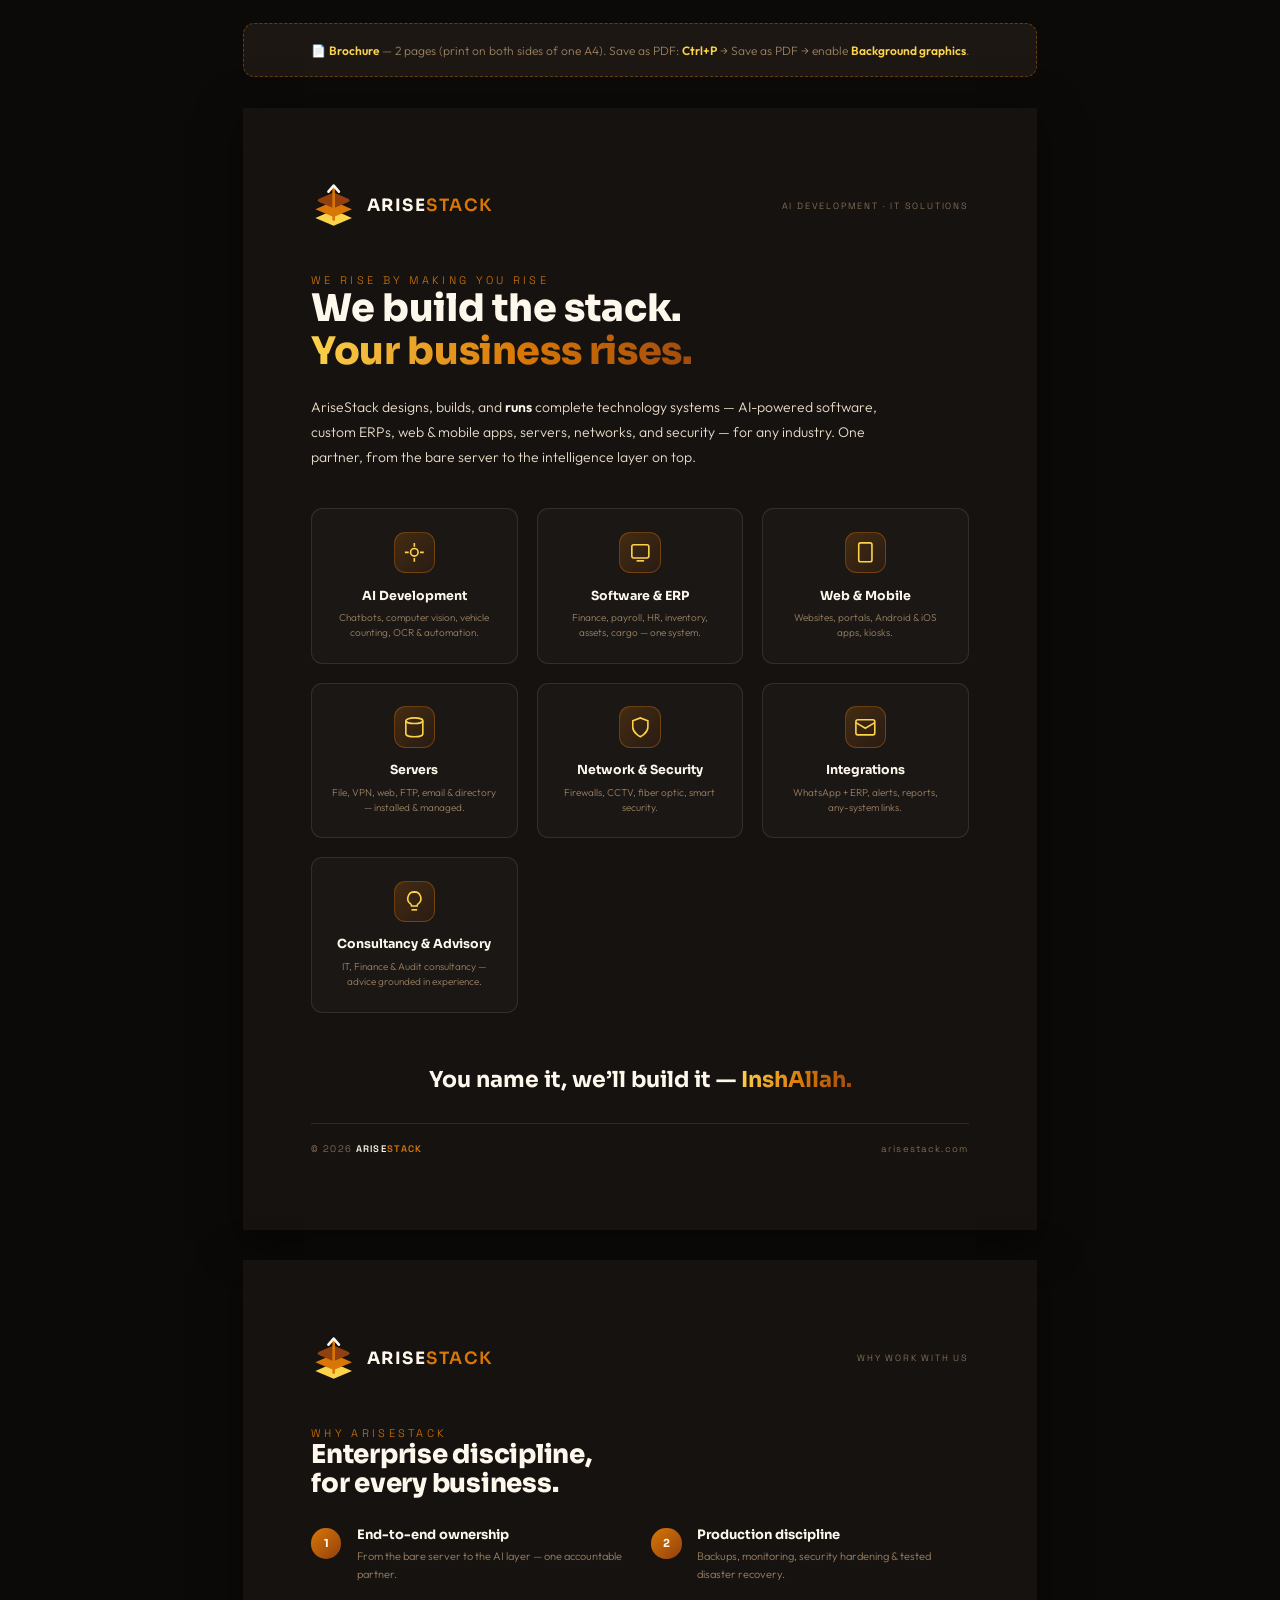
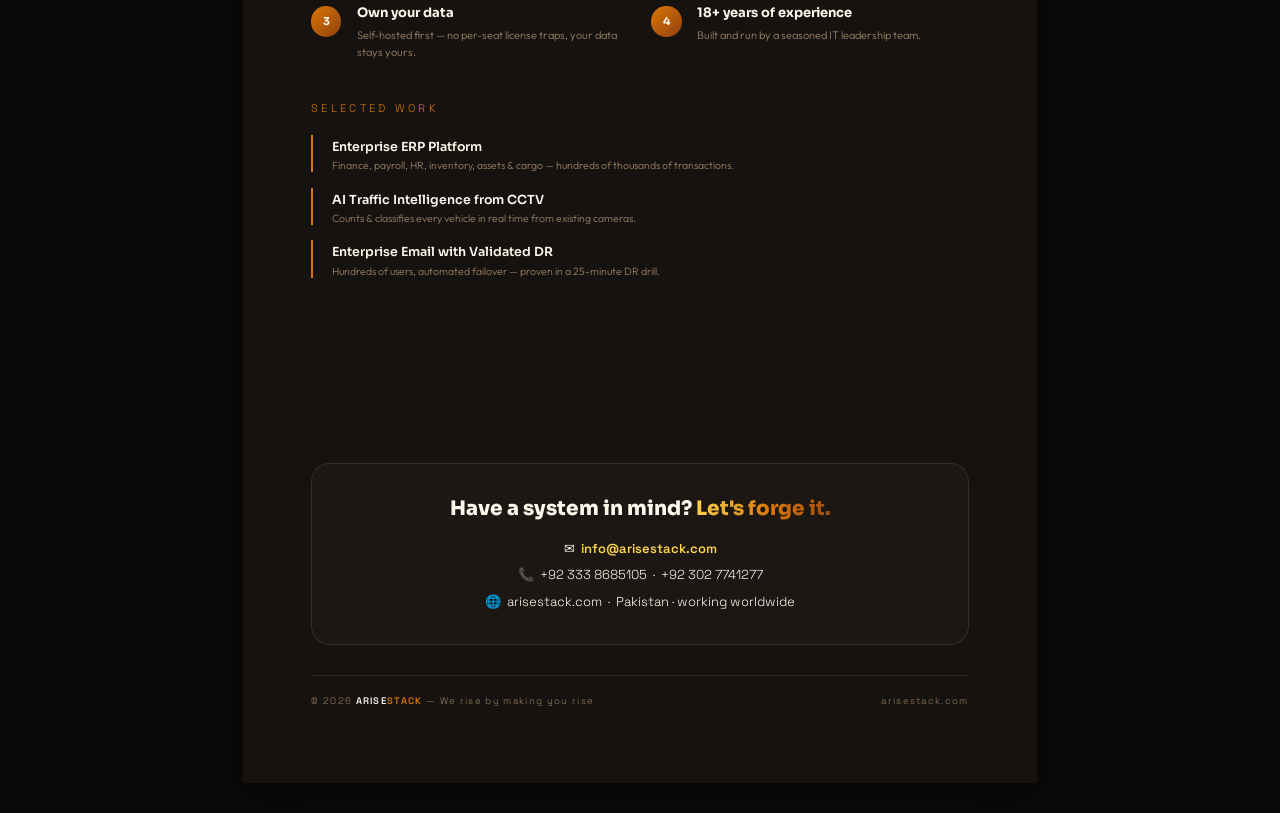
<file: brochure.html>
<!DOCTYPE html>
<html lang="en">
<head>
<meta charset="utf-8">
<meta name="viewport" content="width=device-width, initial-scale=1">
<title>AriseStack — Brochure</title>
<link rel="icon" href="/assets/favicon.ico">
<link rel="preconnect" href="https://fonts.googleapis.com">
<link rel="preconnect" href="https://fonts.gstatic.com" crossorigin>
<link href="https://fonts.googleapis.com/css2?family=Sora:wght@600;700;800&family=Space+Grotesk:wght@400;500;600&family=Outfit:wght@300;400;500;600&display=swap" rel="stylesheet">
<style>
  :root{
    --bg:#161210; --bg-2:#1d1713; --copper:#92400e; --amber:#d97706;
    --gold:#fcd34d; --warm-white:#fef8ec; --taupe:#9a8163; --line:rgba(254,248,236,.1);
  }
  *{margin:0;padding:0;box-sizing:border-box}
  body{background:#0c0a09;font-family:'Outfit',sans-serif;font-weight:300;color:var(--warm-white);-webkit-print-color-adjust:exact;print-color-adjust:exact}
  h1,h2,h3,h4{font-family:'Sora',sans-serif;line-height:1.12}
  b{font-weight:600}
  .grad{background:linear-gradient(100deg,var(--gold),var(--amber) 55%,var(--copper) 110%);-webkit-background-clip:text;background-clip:text;color:transparent}
  .eyebrow{font-family:'Space Grotesk',sans-serif;font-size:11px;letter-spacing:.3em;text-transform:uppercase;color:var(--amber)}

  .page{width:210mm;min-height:297mm;margin:8mm auto;background:var(--bg);position:relative;overflow:hidden;padding:20mm 18mm;display:flex;flex-direction:column;box-shadow:0 10px 40px rgba(0,0,0,.5)}
  .glow{position:absolute;left:50%;top:-15%;transform:translateX(-50%);width:150%;height:70%;background:radial-gradient(ellipse at center,rgba(217,119,6,.16),transparent 62%);pointer-events:none}
  .grid-bg{position:absolute;inset:0;background-image:linear-gradient(rgba(254,248,236,.028) 1px,transparent 1px),linear-gradient(90deg,rgba(254,248,236,.028) 1px,transparent 1px);background-size:44px 44px;-webkit-mask-image:radial-gradient(ellipse 90% 60% at 50% 0%,#000 25%,transparent 75%);mask-image:radial-gradient(ellipse 90% 60% at 50% 0%,#000 25%,transparent 75%);pointer-events:none}
  .page > *{position:relative;z-index:1}

  .top{display:flex;align-items:center;gap:10px;margin-bottom:12mm}
  .top .m{width:12mm}
  .top .w{font-family:'Sora',sans-serif;font-weight:700;letter-spacing:.09em;font-size:17px}
  .top .w b{color:var(--amber)}
  .top .sl{margin-left:auto;font-family:'Space Grotesk',sans-serif;font-size:9px;letter-spacing:.2em;text-transform:uppercase;color:var(--taupe)}

  .hero-mark{width:26mm;display:block;margin-bottom:6mm;filter:drop-shadow(0 8px 26px rgba(217,119,6,.35))}
  h1.head{font-size:38px;font-weight:800;letter-spacing:-.01em}
  p.intro{font-size:14px;line-height:1.8;color:#e9dcc9;max-width:150mm;margin-top:6mm}
  p.intro b{color:var(--warm-white)}

  .svc{display:grid;grid-template-columns:1fr 1fr 1fr;gap:5mm;margin-top:10mm}
  .svc .t{background:rgba(254,248,236,.025);border:1px solid var(--line);border-radius:3mm;padding:6mm 5mm;text-align:center}
  .svc .ico{width:11mm;height:11mm;margin:0 auto 4mm;border-radius:3mm;display:flex;align-items:center;justify-content:center;background:linear-gradient(135deg,rgba(217,119,6,.22),rgba(146,64,14,.12));border:1px solid rgba(217,119,6,.35);color:var(--gold)}
  .svc .ico svg{width:6mm;height:6mm}
  .svc h4{font-size:12.5px;margin-bottom:2mm}
  .svc p{font-size:10px;color:var(--taupe);line-height:1.5}

  .slogan-big{margin-top:auto;text-align:center;font-family:'Sora',sans-serif;font-weight:700;font-size:22px;padding-top:10mm}

  /* page 2 */
  .why{display:grid;grid-template-columns:1fr 1fr;gap:6mm;margin-top:8mm}
  .why .p{display:flex;gap:4mm;align-items:flex-start}
  .why .n{width:8mm;height:8mm;flex:0 0 auto;border-radius:50%;display:flex;align-items:center;justify-content:center;background:linear-gradient(135deg,var(--amber),var(--copper));font-family:'Sora',sans-serif;font-weight:700;font-size:11px}
  .why h4{font-size:13px;margin-bottom:1.5mm}
  .why p{font-size:11px;color:var(--taupe);line-height:1.6}

  .work{margin-top:9mm}
  .work .item{border-left:2px solid var(--amber);padding-left:5mm;margin-bottom:4mm}
  .work .item b{font-size:12.5px;font-family:'Sora',sans-serif}
  .work .item span{display:block;font-size:10.5px;color:var(--taupe);margin-top:1mm}

  .cta{margin-top:auto;background:var(--bg-2);border:1px solid var(--line);border-radius:5mm;padding:9mm;text-align:center}
  .cta h3{font-size:20px;font-weight:800;margin-bottom:5mm}
  .cta .rows{display:flex;flex-direction:column;gap:2.6mm;font-family:'Space Grotesk',sans-serif;font-size:13px}
  .cta .rows span b{color:var(--gold)}

  .foot{margin-top:8mm;padding-top:5mm;font-family:'Space Grotesk',sans-serif;font-size:9.5px;letter-spacing:.14em;color:var(--taupe);display:flex;justify-content:space-between;border-top:1px solid var(--line)}
  .foot .a{color:var(--amber)}.foot .w2{color:var(--warm-white)}

  .print-hint{max-width:210mm;margin:6mm auto 0;padding:5mm;background:#1d1713;border:1px dashed rgba(217,119,6,.4);border-radius:3mm;color:var(--taupe);font-size:12px;text-align:center}
  .print-hint b{color:var(--gold)}
  @media print{body{background:#fff}.print-hint{display:none}.page{margin:0;box-shadow:none;page-break-after:always}@page{size:A4;margin:0}}
</style>
</head>
<body>

<div class="print-hint">📄 <b>Brochure</b> — 2 pages (print on both sides of one A4). Save as PDF: <b>Ctrl+P</b> → Save as PDF → enable <b>Background graphics</b>.</div>

<!-- PAGE 1 -->
<section class="page">
  <div class="glow"></div><div class="grid-bg"></div>
  <div class="top">
    <svg class="m" viewBox="-4 -18 104 102" xmlns="http://www.w3.org/2000/svg"><path d="M 48 44 L 90 62 L 48 80 L 6 62 Z" fill="#fcd34d"/><path d="M 48 24 L 90 42 L 48 60 L 6 42 Z" fill="#d97706"/><path d="M 48 4 L 80 17.7 Q 90 22 80 26.3 L 48 40 L 16 26.3 Q 6 22 16 17.7 Z" fill="#92400e"/><path d="M 48 66 L 48 -8" fill="none" stroke="#d97706" stroke-width="6" stroke-linecap="round"/><path d="M 36 2 L 48 -12 L 60 2" fill="none" stroke="#fef8ec" stroke-width="6" stroke-linejoin="round" stroke-linecap="round"/></svg>
    <span class="w">ARISE<b>STACK</b></span><span class="sl">AI Development · IT Solutions</span>
  </div>
  <span class="eyebrow">We rise by making you rise</span>
  <h1 class="head">We build the stack.<br><span class="grad">Your business rises.</span></h1>
  <p class="intro">AriseStack designs, builds, and <b>runs</b> complete technology systems — AI-powered software, custom ERPs, web &amp; mobile apps, servers, networks, and security — for any industry. One partner, from the bare server to the intelligence layer on top.</p>
  <div class="svc">
    <div class="t"><div class="ico"><svg viewBox="0 0 24 24" fill="none" stroke="currentColor" stroke-width="1.7"><circle cx="12" cy="12" r="4"/><path d="M12 2v4M12 18v4M2 12h4M18 12h4"/></svg></div><h4>AI Development</h4><p>Chatbots, computer vision, vehicle counting, OCR &amp; automation.</p></div>
    <div class="t"><div class="ico"><svg viewBox="0 0 24 24" fill="none" stroke="currentColor" stroke-width="1.7"><rect x="3" y="4" width="18" height="14" rx="2"/><path d="M8 21h8"/></svg></div><h4>Software &amp; ERP</h4><p>Finance, payroll, HR, inventory, assets, cargo — one system.</p></div>
    <div class="t"><div class="ico"><svg viewBox="0 0 24 24" fill="none" stroke="currentColor" stroke-width="1.7"><rect x="5" y="2" width="14" height="20" rx="2"/><path d="M12 18h.01"/></svg></div><h4>Web &amp; Mobile</h4><p>Websites, portals, Android &amp; iOS apps, kiosks.</p></div>
    <div class="t"><div class="ico"><svg viewBox="0 0 24 24" fill="none" stroke="currentColor" stroke-width="1.7"><ellipse cx="12" cy="5" rx="9" ry="3"/><path d="M3 5v14a9 3 0 0 0 18 0V5"/></svg></div><h4>Servers</h4><p>File, VPN, web, FTP, email &amp; directory — installed &amp; managed.</p></div>
    <div class="t"><div class="ico"><svg viewBox="0 0 24 24" fill="none" stroke="currentColor" stroke-width="1.7"><path d="M12 22s8-4 8-10V5l-8-3-8 3v7c0 6 8 10 8 10Z"/></svg></div><h4>Network &amp; Security</h4><p>Firewalls, CCTV, fiber optic, smart security.</p></div>
    <div class="t"><div class="ico"><svg viewBox="0 0 24 24" fill="none" stroke="currentColor" stroke-width="1.7"><rect x="2" y="4" width="20" height="16" rx="2"/><path d="m22 7-10 6L2 7"/></svg></div><h4>Integrations</h4><p>WhatsApp + ERP, alerts, reports, any-system links.</p></div>
    <div class="t"><div class="ico"><svg viewBox="0 0 24 24" fill="none" stroke="currentColor" stroke-width="1.7"><path d="M12 2a7 7 0 0 0-4 12.7c.6.5 1 1.3 1 2.1V17h6v-.2c0-.8.4-1.6 1-2.1A7 7 0 0 0 12 2Z"/><path d="M9 21h6"/></svg></div><h4>Consultancy &amp; Advisory</h4><p>IT, Finance &amp; Audit consultancy — advice grounded in experience.</p></div>
  </div>
  <div class="slogan-big">You name it, we’ll build it — <span class="grad">InshAllah.</span></div>
  <div class="foot"><span>© 2026 <b class="w2">ARISE</b><b class="a">STACK</b></span><span>arisestack.com</span></div>
</section>

<!-- PAGE 2 -->
<section class="page">
  <div class="glow"></div><div class="grid-bg"></div>
  <div class="top">
    <svg class="m" viewBox="-4 -18 104 102" xmlns="http://www.w3.org/2000/svg"><path d="M 48 44 L 90 62 L 48 80 L 6 62 Z" fill="#fcd34d"/><path d="M 48 24 L 90 42 L 48 60 L 6 42 Z" fill="#d97706"/><path d="M 48 4 L 80 17.7 Q 90 22 80 26.3 L 48 40 L 16 26.3 Q 6 22 16 17.7 Z" fill="#92400e"/><path d="M 48 66 L 48 -8" fill="none" stroke="#d97706" stroke-width="6" stroke-linecap="round"/><path d="M 36 2 L 48 -12 L 60 2" fill="none" stroke="#fef8ec" stroke-width="6" stroke-linejoin="round" stroke-linecap="round"/></svg>
    <span class="w">ARISE<b>STACK</b></span><span class="sl">Why work with us</span>
  </div>
  <span class="eyebrow">Why AriseStack</span>
  <h1 class="head" style="font-size:26px">Enterprise discipline,<br>for every business.</h1>
  <div class="why">
    <div class="p"><div class="n">1</div><div><h4>End-to-end ownership</h4><p>From the bare server to the AI layer — one accountable partner.</p></div></div>
    <div class="p"><div class="n">2</div><div><h4>Production discipline</h4><p>Backups, monitoring, security hardening &amp; tested disaster recovery.</p></div></div>
    <div class="p"><div class="n">3</div><div><h4>Own your data</h4><p>Self-hosted first — no per-seat license traps, your data stays yours.</p></div></div>
    <div class="p"><div class="n">4</div><div><h4>18+ years of experience</h4><p>Built and run by a seasoned IT leadership team.</p></div></div>
  </div>
  <div class="work">
    <span class="eyebrow">Selected work</span>
    <div class="item" style="margin-top:5mm"><b>Enterprise ERP Platform</b><span>Finance, payroll, HR, inventory, assets &amp; cargo — hundreds of thousands of transactions.</span></div>
    <div class="item"><b>AI Traffic Intelligence from CCTV</b><span>Counts &amp; classifies every vehicle in real time from existing cameras.</span></div>
    <div class="item"><b>Enterprise Email with Validated DR</b><span>Hundreds of users, automated failover — proven in a 25-minute DR drill.</span></div>
  </div>
  <div class="cta">
    <h3>Have a system in mind? <span class="grad">Let's forge it.</span></h3>
    <div class="rows">
      <span>✉ &nbsp;<b>info@arisestack.com</b></span>
      <span>📞 &nbsp;+92 333 8685105 &nbsp;·&nbsp; +92 302 7741277</span>
      <span>🌐 &nbsp;arisestack.com &nbsp;·&nbsp; Pakistan · working worldwide</span>
    </div>
  </div>
  <div class="foot"><span>© 2026 <b class="w2">ARISE</b><b class="a">STACK</b> — We rise by making you rise</span><span>arisestack.com</span></div>
</section>

</body>
</html>
</file>
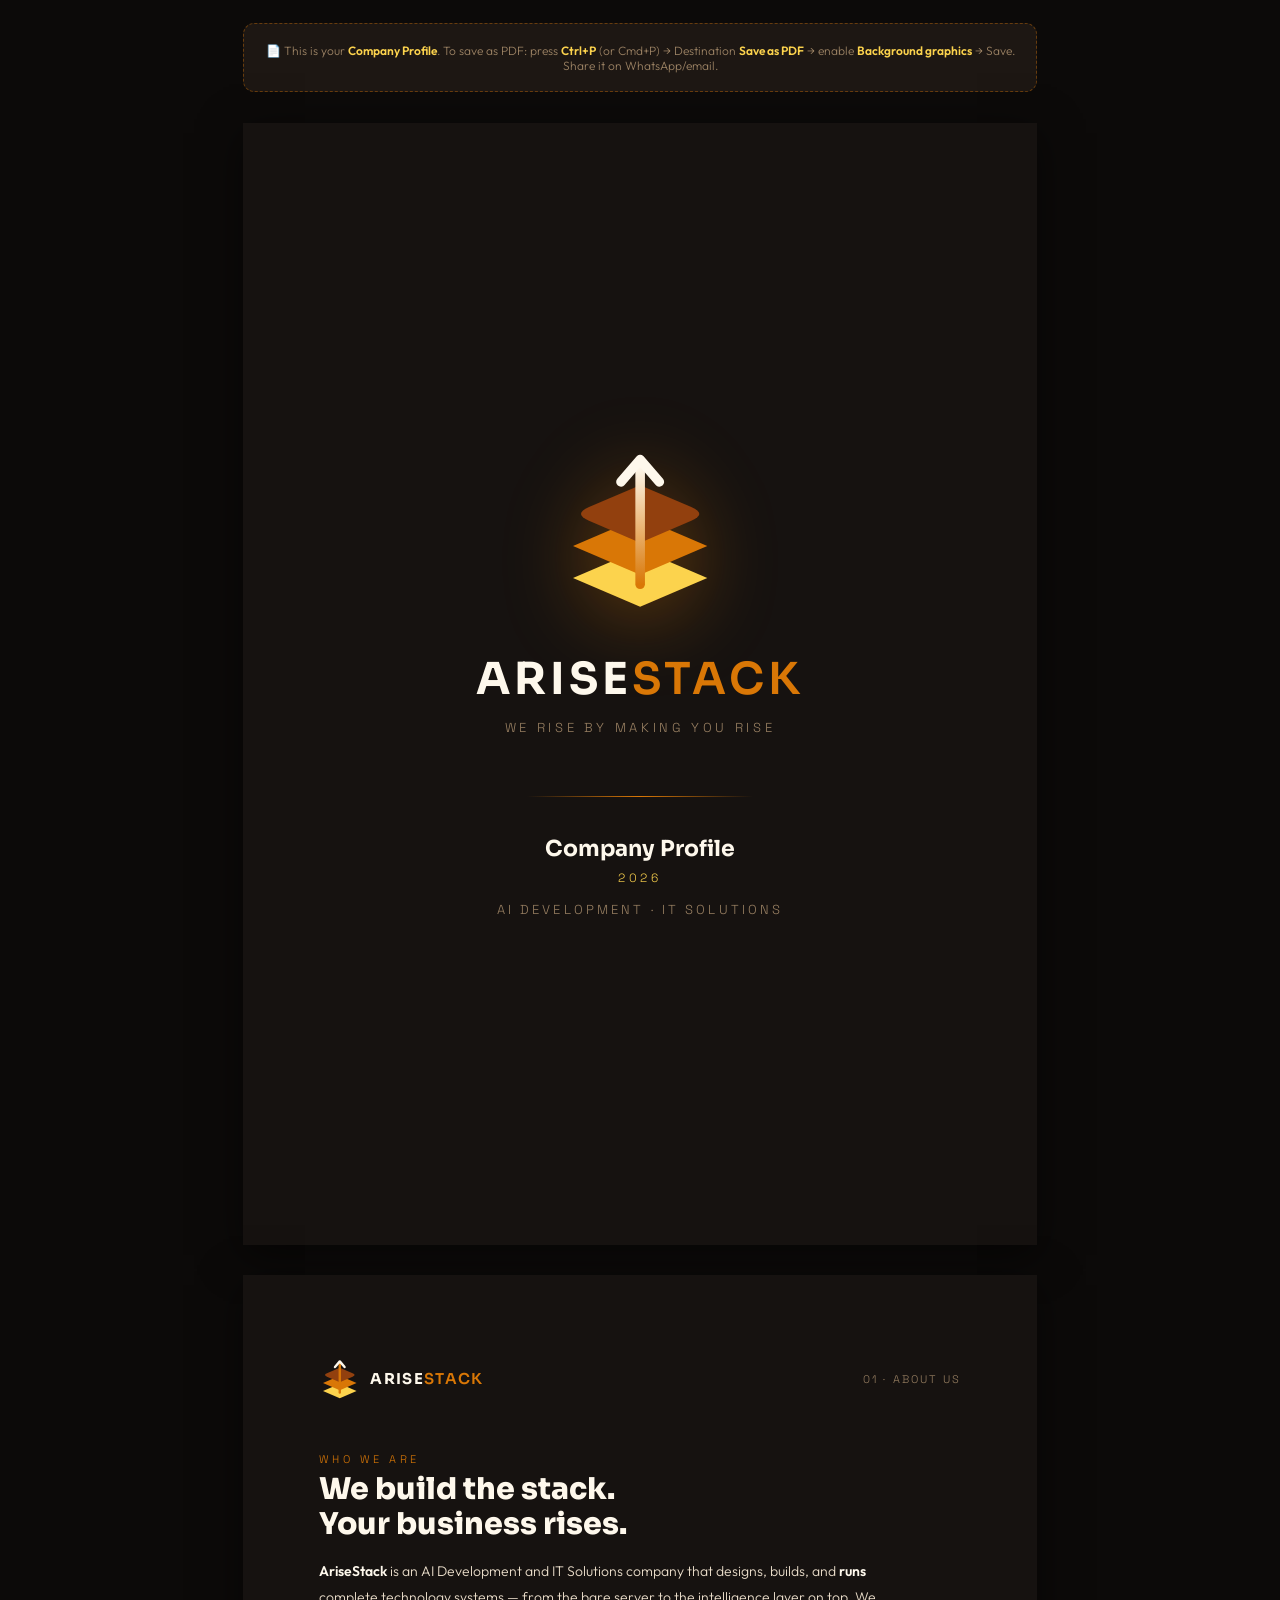
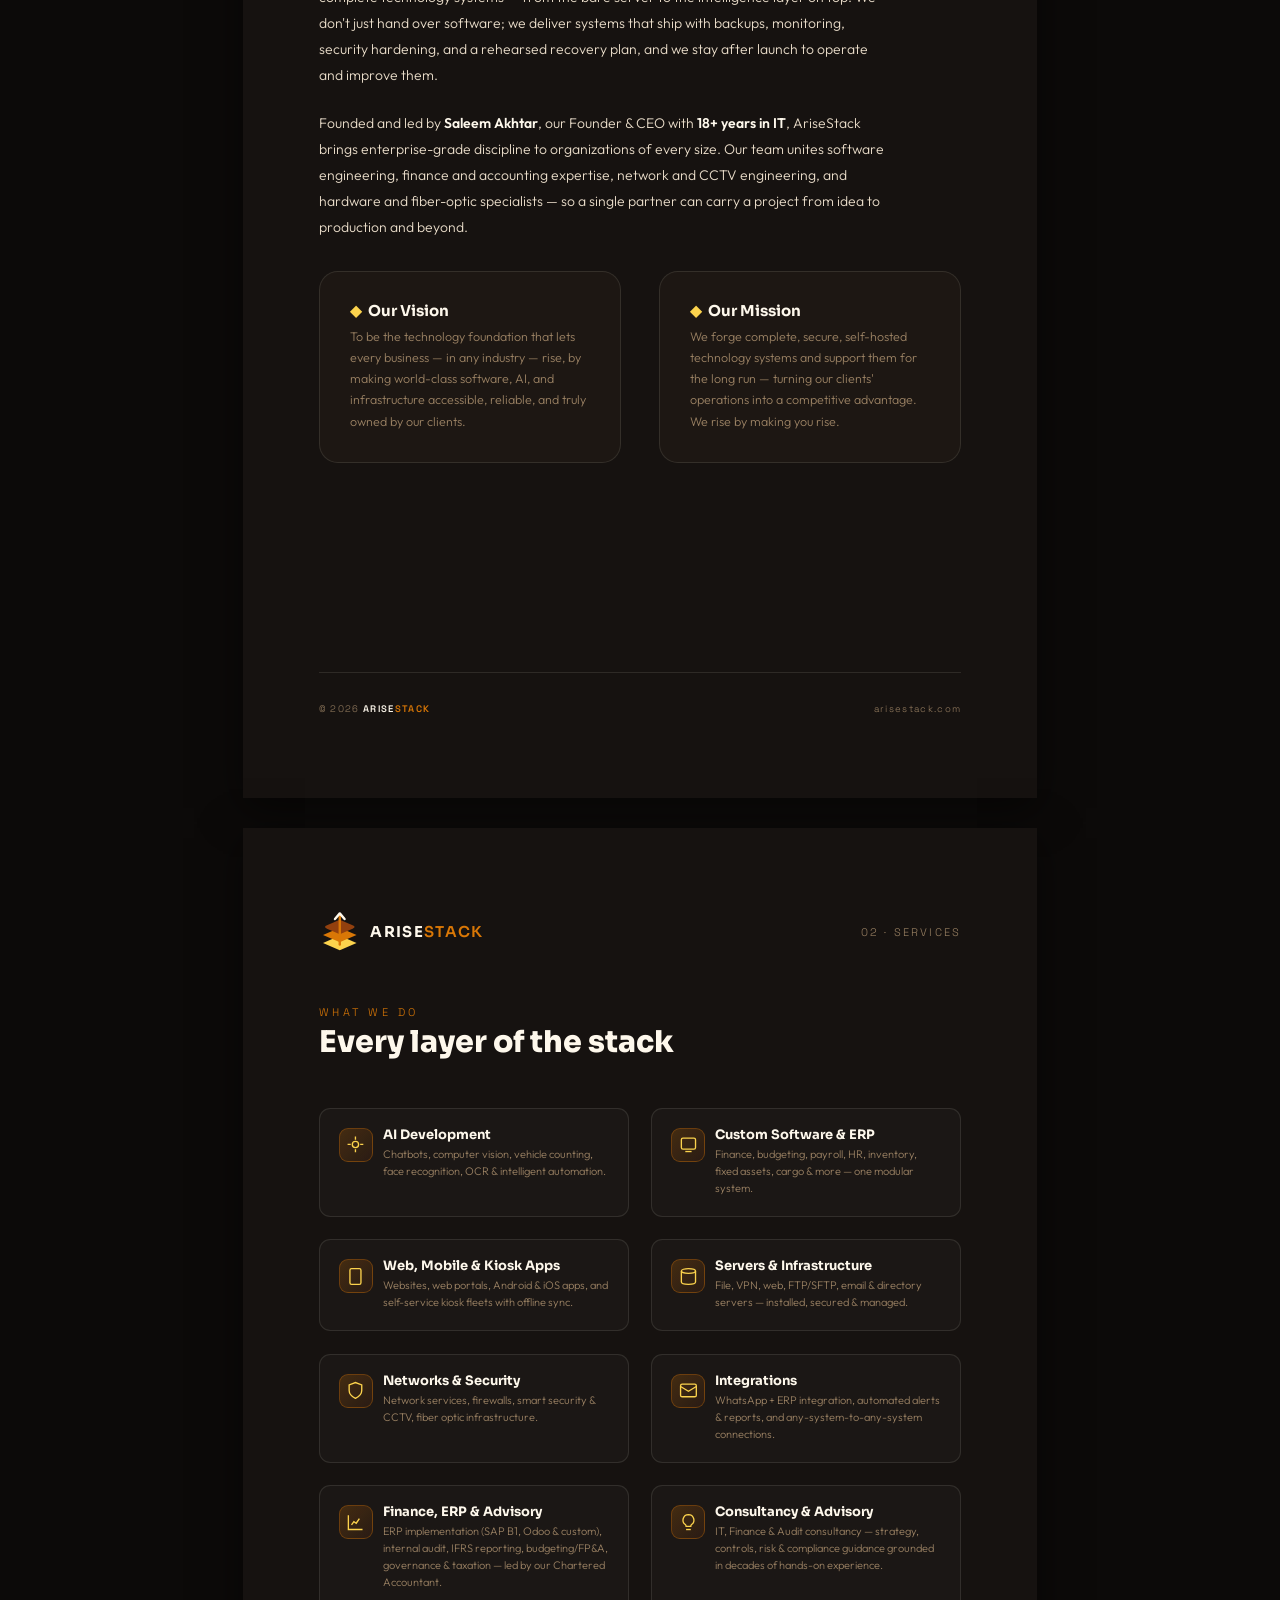
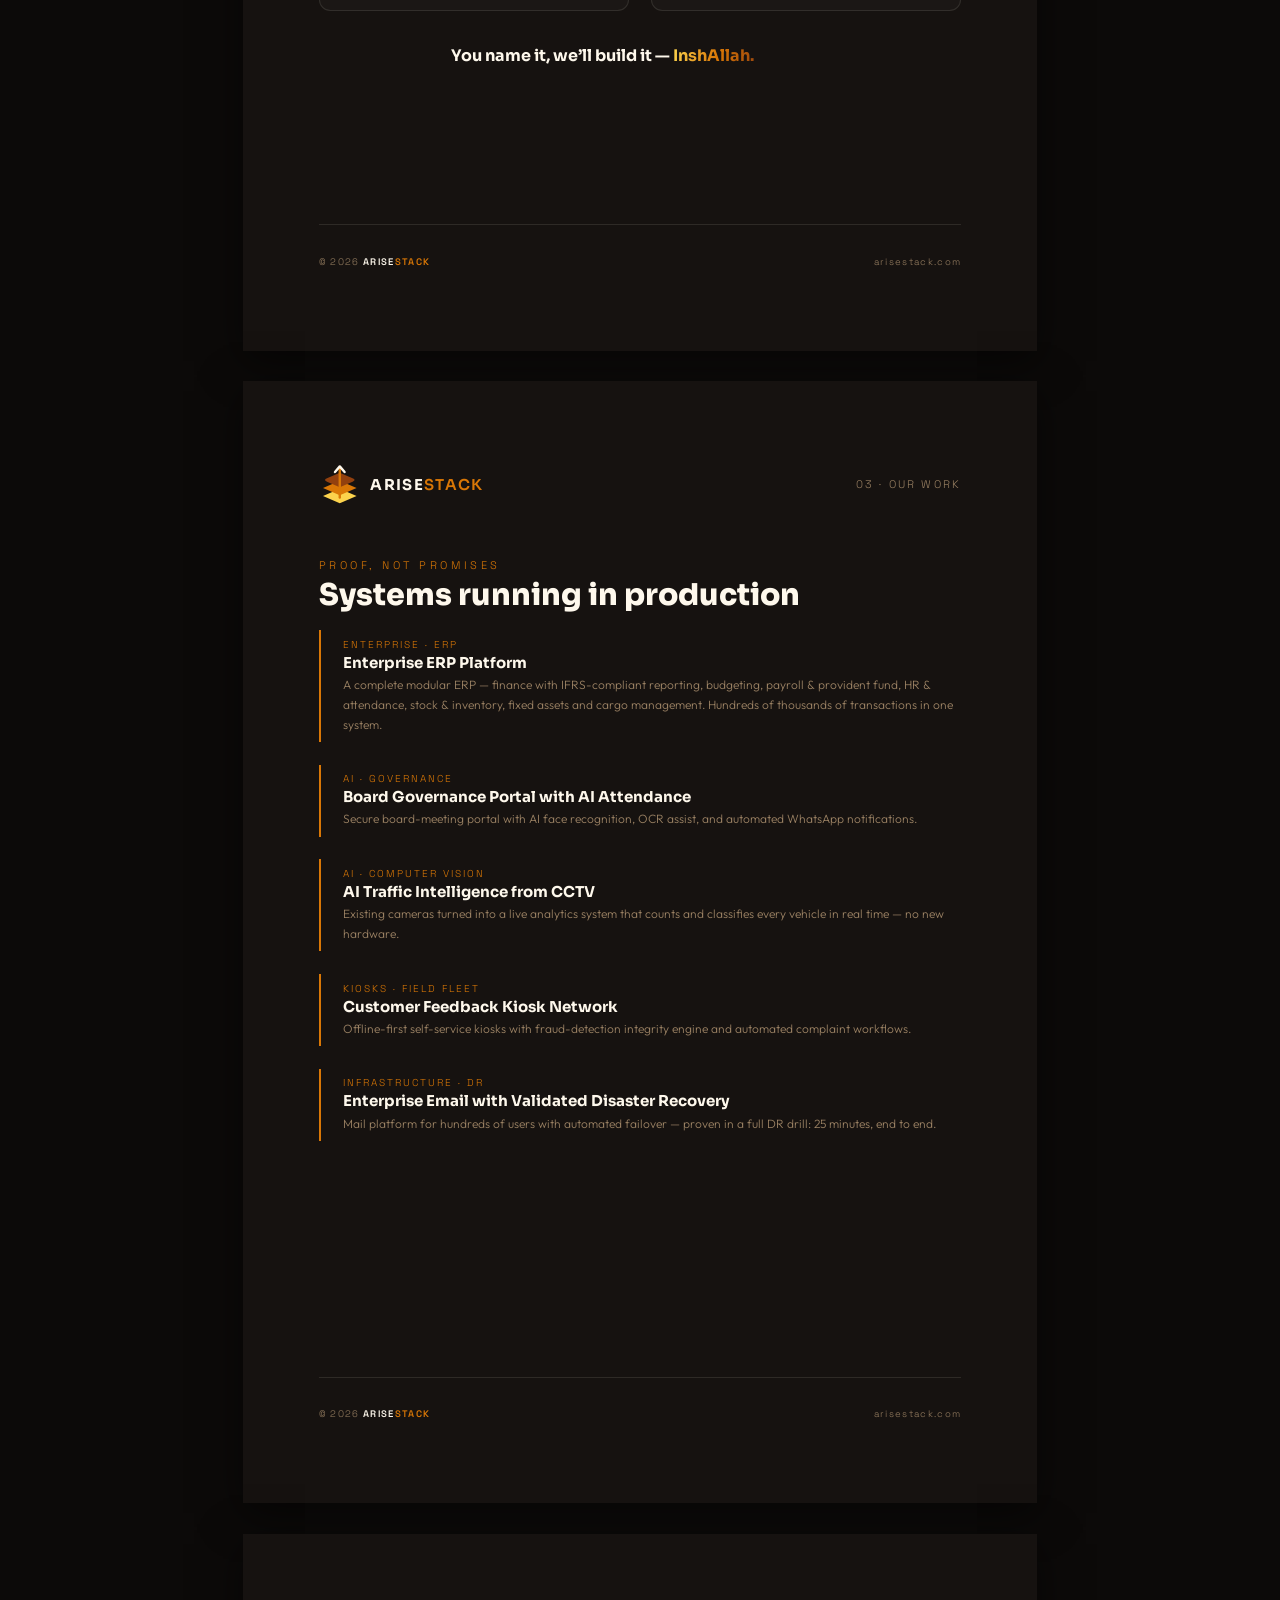
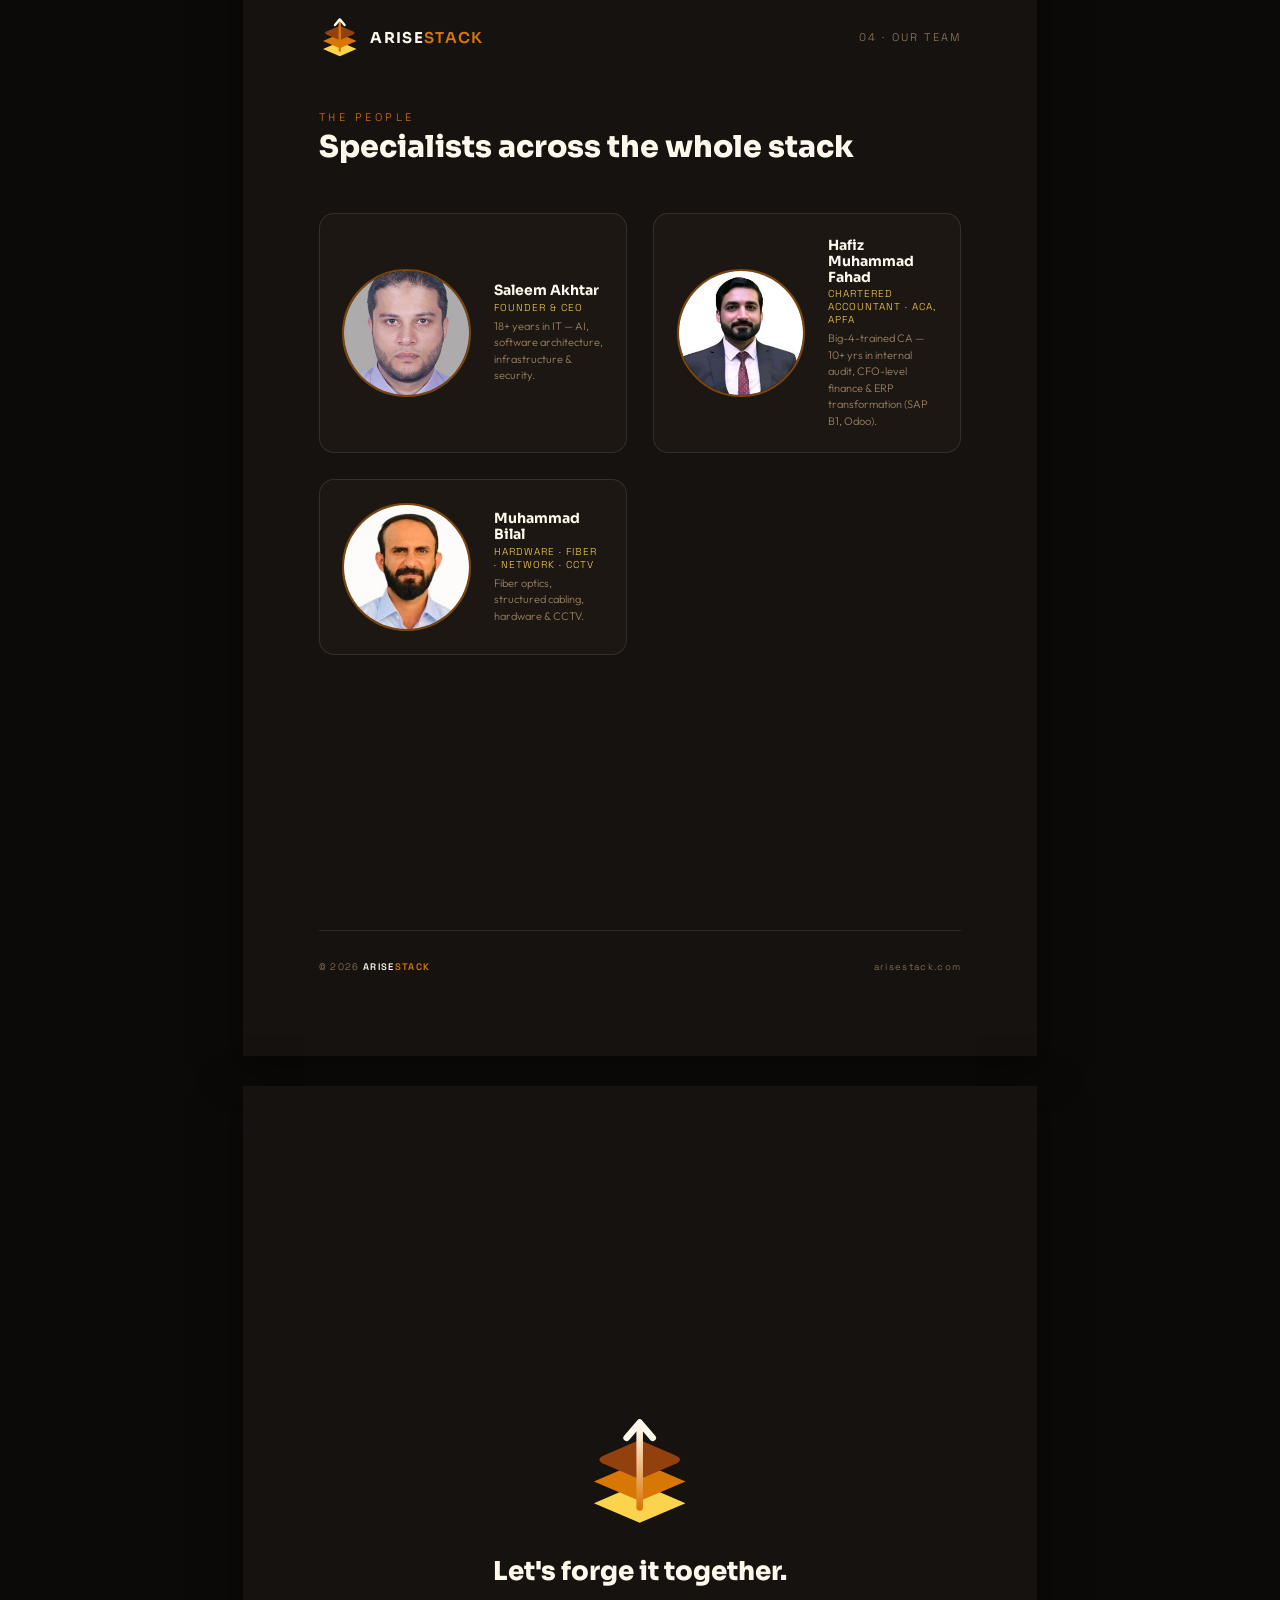
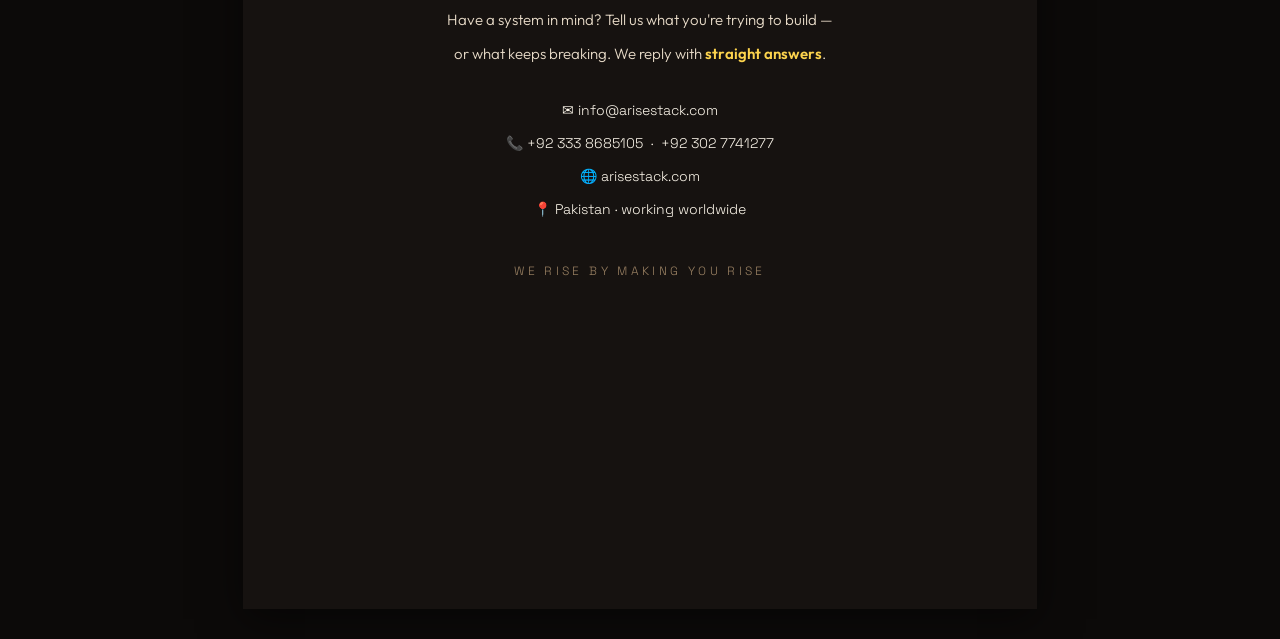
<file: company-profile.html>
<!DOCTYPE html>
<html lang="en">
<head>
<meta charset="utf-8">
<meta name="viewport" content="width=device-width, initial-scale=1">
<title>AriseStack — Company Profile</title>
<link rel="icon" href="/assets/favicon.ico">
<link rel="preconnect" href="https://fonts.googleapis.com">
<link rel="preconnect" href="https://fonts.gstatic.com" crossorigin>
<link href="https://fonts.googleapis.com/css2?family=Sora:wght@600;700;800&family=Space+Grotesk:wght@400;500;600&family=Outfit:wght@300;400;500;600&display=swap" rel="stylesheet">
<style>
  :root{
    --bg:#161210; --bg-2:#1d1713; --copper:#92400e; --amber:#d97706;
    --gold:#fcd34d; --warm-white:#fef8ec; --taupe:#9a8163; --line:rgba(254,248,236,.1);
  }
  *{margin:0;padding:0;box-sizing:border-box}
  body{background:#0c0a09;font-family:'Outfit',sans-serif;font-weight:300;color:var(--warm-white);-webkit-print-color-adjust:exact;print-color-adjust:exact}
  h1,h2,h3,h4{font-family:'Sora',sans-serif;line-height:1.15}
  b{font-weight:600}
  .grad{background:linear-gradient(100deg,var(--gold),var(--amber) 55%,var(--copper) 110%);-webkit-background-clip:text;background-clip:text;color:transparent}
  .eyebrow{font-family:'Space Grotesk',sans-serif;font-size:11px;letter-spacing:.32em;text-transform:uppercase;color:var(--amber)}

  /* A4 page */
  .page{
    width:210mm;min-height:297mm;margin:8mm auto;background:var(--bg);position:relative;overflow:hidden;
    padding:22mm 20mm;display:flex;flex-direction:column;
    box-shadow:0 10px 40px rgba(0,0,0,.5);
  }
  .glow{position:absolute;left:50%;top:-20%;transform:translateX(-50%);width:150%;height:80%;
    background:radial-gradient(ellipse at center,rgba(217,119,6,.14),transparent 62%);pointer-events:none}
  .grid-bg{position:absolute;inset:0;background-image:linear-gradient(rgba(254,248,236,.028) 1px,transparent 1px),linear-gradient(90deg,rgba(254,248,236,.028) 1px,transparent 1px);background-size:44px 44px;-webkit-mask-image:radial-gradient(ellipse 90% 60% at 50% 0%,#000 25%,transparent 75%);mask-image:radial-gradient(ellipse 90% 60% at 50% 0%,#000 25%,transparent 75%);pointer-events:none}
  .page > *{position:relative;z-index:1}

  .mark{width:22mm;height:auto}
  .pg-head{display:flex;align-items:center;gap:10px;margin-bottom:14mm}
  .pg-head .m{width:11mm}
  .pg-head .w{font-family:'Sora',sans-serif;font-weight:700;letter-spacing:.09em;font-size:15px}
  .pg-head .w b{color:var(--amber)}
  .pg-num{margin-left:auto;font-family:'Space Grotesk',sans-serif;font-size:11px;color:var(--taupe);letter-spacing:.2em}

  h2.title{font-size:30px;font-weight:800;margin:6px 0 18px}
  p.lead{font-size:14px;line-height:1.85;color:#e9dcc9;max-width:150mm}
  p.lead b{color:var(--warm-white)}

  /* cover */
  .cover{justify-content:center;align-items:center;text-align:center}
  .cover .mark{width:44mm;margin-bottom:10mm;filter:drop-shadow(0 12px 40px rgba(217,119,6,.4))}
  .cover .brand{font-family:'Sora',sans-serif;font-weight:700;font-size:44px;letter-spacing:.09em}
  .cover .brand b{color:var(--amber)}
  .cover .slogan{font-family:'Space Grotesk',sans-serif;font-size:13px;letter-spacing:.28em;text-transform:uppercase;color:var(--taupe);margin-top:12px}
  .cover .divider{width:60mm;height:1px;background:linear-gradient(90deg,transparent,var(--amber),transparent);margin:16mm auto 10mm}
  .cover .doc{font-family:'Sora',sans-serif;font-weight:700;font-size:22px}
  .cover .yr{font-family:'Space Grotesk',sans-serif;font-size:12px;letter-spacing:.3em;color:var(--gold);margin-top:8px}
  .cover .tag{margin-top:4mm;font-size:13px;letter-spacing:.24em;text-transform:uppercase;color:var(--taupe);font-family:'Space Grotesk',sans-serif}

  .two{display:grid;grid-template-columns:1fr 1fr;gap:10mm;margin-top:8mm}
  .card{background:var(--bg-2);border:1px solid var(--line);border-radius:5mm;padding:8mm}
  .card h4{font-size:15px;margin-bottom:6px}
  .card h4 .ic{color:var(--gold);margin-right:6px}
  .card p{font-size:12.5px;line-height:1.7;color:var(--taupe)}

  .svc{display:grid;grid-template-columns:1fr 1fr;gap:6mm;margin-top:8mm}
  .svc .row{display:flex;gap:10px;align-items:flex-start;background:rgba(254,248,236,.025);border:1px solid var(--line);border-radius:3mm;padding:5mm}
  .svc .ico{width:9mm;height:9mm;flex:0 0 auto;border-radius:2.4mm;display:flex;align-items:center;justify-content:center;background:linear-gradient(135deg,rgba(217,119,6,.22),rgba(146,64,14,.12));border:1px solid rgba(217,119,6,.35);color:var(--gold)}
  .svc .ico svg{width:5mm;height:5mm}
  .svc h4{font-size:13px;margin-bottom:3px}
  .svc p{font-size:11px;color:var(--taupe);line-height:1.55}

  .work-item{border-left:2px solid var(--amber);padding:2mm 0 2mm 6mm;margin-bottom:6mm}
  .work-item .k{font-family:'Space Grotesk',sans-serif;font-size:10px;letter-spacing:.2em;text-transform:uppercase;color:var(--amber)}
  .work-item h4{font-size:15px;margin:3px 0 4px}
  .work-item p{font-size:12px;color:var(--taupe);line-height:1.65}

  .team{display:grid;grid-template-columns:1fr 1fr;gap:7mm;margin-top:8mm}
  .member{display:flex;gap:6mm;align-items:center;background:var(--bg-2);border:1px solid var(--line);border-radius:4mm;padding:6mm}
  .member img{width:34mm;height:34mm;border-radius:50%;object-fit:cover;border:2.5px solid rgba(217,119,6,.5);flex:0 0 auto}
  .member .av{width:34mm;height:34mm;border-radius:50%;display:flex;align-items:center;justify-content:center;font-family:'Sora',sans-serif;font-weight:700;font-size:26px;background:linear-gradient(135deg,var(--amber),var(--copper));flex:0 0 auto}
  .member h4{font-size:14px}
  .member .role{font-family:'Space Grotesk',sans-serif;font-size:10px;letter-spacing:.1em;text-transform:uppercase;color:var(--gold);margin:2px 0 4px}
  .member p{font-size:11px;color:var(--taupe);line-height:1.5}

  /* contact / back */
  .contact{justify-content:center;align-items:center;text-align:center}
  .contact .mark{width:30mm;margin-bottom:8mm}
  .contact h2{font-size:26px;font-weight:800;margin-bottom:4mm}
  .contact .line{font-size:15px;color:#e9dcc9;margin:2mm 0}
  .contact .line b{color:var(--gold)}
  .contact .rows{margin-top:8mm;display:flex;flex-direction:column;gap:4mm;font-family:'Space Grotesk',sans-serif;font-size:14px}
  .contact .rows span{color:var(--warm-white)}
  .contact .slogan-b{margin-top:12mm;font-family:'Space Grotesk',sans-serif;font-size:12px;letter-spacing:.28em;text-transform:uppercase;color:var(--taupe)}

  .foot{margin-top:auto;padding-top:8mm;font-family:'Space Grotesk',sans-serif;font-size:9.5px;letter-spacing:.14em;color:var(--taupe);display:flex;justify-content:space-between;border-top:1px solid var(--line)}
  .foot b{color:var(--warm-white)}.foot .a{color:var(--amber)}

  .print-hint{max-width:210mm;margin:6mm auto 0;padding:5mm;background:#1d1713;border:1px dashed rgba(217,119,6,.4);border-radius:3mm;color:var(--taupe);font-size:12px;text-align:center}
  .print-hint b{color:var(--gold)}

  @media print{
    body{background:#fff}
    .print-hint{display:none}
    .page{margin:0;box-shadow:none;width:auto;min-height:auto;page-break-after:always}
    @page{size:A4;margin:0}
  }
</style>
</head>
<body>

<div class="print-hint">📄 This is your <b>Company Profile</b>. To save as PDF: press <b>Ctrl+P</b> (or Cmd+P) → Destination <b>Save as PDF</b> → enable <b>Background graphics</b> → Save. Share it on WhatsApp/email.</div>

<!-- ============ COVER ============ -->
<section class="page cover">
  <div class="glow"></div><div class="grid-bg"></div>
  <svg class="mark" viewBox="-4 -18 104 102" xmlns="http://www.w3.org/2000/svg">
    <defs><linearGradient id="g1" gradientUnits="userSpaceOnUse" x1="48" y1="66" x2="48" y2="-8"><stop offset="0" stop-color="#d97706"/><stop offset="1" stop-color="#fef8ec"/></linearGradient></defs>
    <path d="M 48 44 L 90 62 L 48 80 L 6 62 Z" fill="#fcd34d"/>
    <path d="M 48 24 L 90 42 L 48 60 L 6 42 Z" fill="#d97706"/>
    <path d="M 48 4 L 80 17.7 Q 90 22 80 26.3 L 48 40 L 16 26.3 Q 6 22 16 17.7 Z" fill="#92400e"/>
    <path d="M 48 66 L 48 -8" fill="none" stroke="url(#g1)" stroke-width="6" stroke-linecap="round"/>
    <path d="M 36 2 L 48 -12 L 60 2" fill="none" stroke="#fef8ec" stroke-width="6" stroke-linejoin="round" stroke-linecap="round"/>
  </svg>
  <div class="brand">ARISE<b>STACK</b></div>
  <div class="slogan">We rise by making you rise</div>
  <div class="divider"></div>
  <div class="doc">Company Profile</div>
  <div class="yr">2026</div>
  <div class="tag">AI Development · IT Solutions</div>
</section>

<!-- ============ ABOUT US ============ -->
<section class="page">
  <div class="glow"></div><div class="grid-bg"></div>
  <div class="pg-head">
    <svg class="m" viewBox="-4 -18 104 102" xmlns="http://www.w3.org/2000/svg"><path d="M 48 44 L 90 62 L 48 80 L 6 62 Z" fill="#fcd34d"/><path d="M 48 24 L 90 42 L 48 60 L 6 42 Z" fill="#d97706"/><path d="M 48 4 L 80 17.7 Q 90 22 80 26.3 L 48 40 L 16 26.3 Q 6 22 16 17.7 Z" fill="#92400e"/><path d="M 48 66 L 48 -8" fill="none" stroke="#d97706" stroke-width="6" stroke-linecap="round"/><path d="M 36 2 L 48 -12 L 60 2" fill="none" stroke="#fef8ec" stroke-width="6" stroke-linejoin="round" stroke-linecap="round"/></svg>
    <span class="w">ARISE<b>STACK</b></span><span class="pg-num">01 · ABOUT US</span>
  </div>
  <span class="eyebrow">Who we are</span>
  <h2 class="title">We build the stack.<br>Your business rises.</h2>
  <p class="lead">
    <b>AriseStack</b> is an AI Development and IT Solutions company that designs, builds, and <b>runs</b>
    complete technology systems — from the bare server to the intelligence layer on top.
    We don't just hand over software; we deliver systems that ship with backups, monitoring,
    security hardening, and a rehearsed recovery plan, and we stay after launch to operate and improve them.
  </p>
  <p class="lead" style="margin-top:6mm">
    Founded and led by <b>Saleem Akhtar</b>, our Founder &amp; CEO with <b>18+ years in IT</b>,
    AriseStack brings enterprise-grade discipline to organizations of every size. Our team unites
    software engineering, finance and accounting expertise, network and CCTV engineering, and
    hardware and fiber-optic specialists — so a single partner can carry a project from idea to
    production and beyond.
  </p>
  <div class="two">
    <div class="card">
      <h4><span class="ic">◆</span>Our Vision</h4>
      <p>To be the technology foundation that lets every business — in any industry — rise, by making
      world-class software, AI, and infrastructure accessible, reliable, and truly owned by our clients.</p>
    </div>
    <div class="card">
      <h4><span class="ic">◆</span>Our Mission</h4>
      <p>We forge complete, secure, self-hosted technology systems and support them for the long run —
      turning our clients' operations into a competitive advantage. We rise by making you rise.</p>
    </div>
  </div>
  <div class="foot"><span>© 2026 <b class="w2">ARISE</b><b class="a">STACK</b></span><span>arisestack.com</span></div>
</section>

<!-- ============ WHAT WE DO ============ -->
<section class="page">
  <div class="glow"></div><div class="grid-bg"></div>
  <div class="pg-head">
    <svg class="m" viewBox="-4 -18 104 102" xmlns="http://www.w3.org/2000/svg"><path d="M 48 44 L 90 62 L 48 80 L 6 62 Z" fill="#fcd34d"/><path d="M 48 24 L 90 42 L 48 60 L 6 42 Z" fill="#d97706"/><path d="M 48 4 L 80 17.7 Q 90 22 80 26.3 L 48 40 L 16 26.3 Q 6 22 16 17.7 Z" fill="#92400e"/><path d="M 48 66 L 48 -8" fill="none" stroke="#d97706" stroke-width="6" stroke-linecap="round"/><path d="M 36 2 L 48 -12 L 60 2" fill="none" stroke="#fef8ec" stroke-width="6" stroke-linejoin="round" stroke-linecap="round"/></svg>
    <span class="w">ARISE<b>STACK</b></span><span class="pg-num">02 · SERVICES</span>
  </div>
  <span class="eyebrow">What we do</span>
  <h2 class="title">Every layer of the stack</h2>
  <div class="svc">
    <div class="row"><span class="ico"><svg viewBox="0 0 24 24" fill="none" stroke="currentColor" stroke-width="1.7"><circle cx="12" cy="12" r="4"/><path d="M12 2v4M12 18v4M2 12h4M18 12h4"/></svg></span><div><h4>AI Development</h4><p>Chatbots, computer vision, vehicle counting, face recognition, OCR &amp; intelligent automation.</p></div></div>
    <div class="row"><span class="ico"><svg viewBox="0 0 24 24" fill="none" stroke="currentColor" stroke-width="1.7"><rect x="3" y="4" width="18" height="14" rx="2"/><path d="M8 21h8"/></svg></span><div><h4>Custom Software &amp; ERP</h4><p>Finance, budgeting, payroll, HR, inventory, fixed assets, cargo &amp; more — one modular system.</p></div></div>
    <div class="row"><span class="ico"><svg viewBox="0 0 24 24" fill="none" stroke="currentColor" stroke-width="1.7"><rect x="5" y="2" width="14" height="20" rx="2"/><path d="M12 18h.01"/></svg></span><div><h4>Web, Mobile &amp; Kiosk Apps</h4><p>Websites, web portals, Android &amp; iOS apps, and self-service kiosk fleets with offline sync.</p></div></div>
    <div class="row"><span class="ico"><svg viewBox="0 0 24 24" fill="none" stroke="currentColor" stroke-width="1.7"><ellipse cx="12" cy="5" rx="9" ry="3"/><path d="M3 5v14a9 3 0 0 0 18 0V5"/></svg></span><div><h4>Servers &amp; Infrastructure</h4><p>File, VPN, web, FTP/SFTP, email &amp; directory servers — installed, secured &amp; managed.</p></div></div>
    <div class="row"><span class="ico"><svg viewBox="0 0 24 24" fill="none" stroke="currentColor" stroke-width="1.7"><path d="M12 22s8-4 8-10V5l-8-3-8 3v7c0 6 8 10 8 10Z"/></svg></span><div><h4>Networks &amp; Security</h4><p>Network services, firewalls, smart security &amp; CCTV, fiber optic infrastructure.</p></div></div>
    <div class="row"><span class="ico"><svg viewBox="0 0 24 24" fill="none" stroke="currentColor" stroke-width="1.7"><rect x="2" y="4" width="20" height="16" rx="2"/><path d="m22 7-10 6L2 7"/></svg></span><div><h4>Integrations</h4><p>WhatsApp + ERP integration, automated alerts &amp; reports, and any-system-to-any-system connections.</p></div></div>
    <div class="row"><span class="ico"><svg viewBox="0 0 24 24" fill="none" stroke="currentColor" stroke-width="1.7"><path d="M3 3v18h18"/><path d="M7 15l3-4 3 2 4-6"/></svg></span><div><h4>Finance, ERP &amp; Advisory</h4><p>ERP implementation (SAP B1, Odoo &amp; custom), internal audit, IFRS reporting, budgeting/FP&amp;A, governance &amp; taxation — led by our Chartered Accountant.</p></div></div>
    <div class="row"><span class="ico"><svg viewBox="0 0 24 24" fill="none" stroke="currentColor" stroke-width="1.7"><path d="M12 2a7 7 0 0 0-4 12.7c.6.5 1 1.3 1 2.1V17h6v-.2c0-.8.4-1.6 1-2.1A7 7 0 0 0 12 2Z"/><path d="M9 21h6"/></svg></span><div><h4>Consultancy &amp; Advisory</h4><p>IT, Finance &amp; Audit consultancy — strategy, controls, risk &amp; compliance guidance grounded in decades of hands-on experience.</p></div></div>
  </div>
  <p class="lead" style="margin-top:8mm;text-align:center;font-family:'Sora',sans-serif;font-weight:700;font-size:16px;color:var(--warm-white)">You name it, we’ll build it — <span class="grad">InshAllah.</span></p>
  <div class="foot"><span>© 2026 <b class="w2">ARISE</b><b class="a">STACK</b></span><span>arisestack.com</span></div>
</section>

<!-- ============ OUR WORK ============ -->
<section class="page">
  <div class="glow"></div><div class="grid-bg"></div>
  <div class="pg-head">
    <svg class="m" viewBox="-4 -18 104 102" xmlns="http://www.w3.org/2000/svg"><path d="M 48 44 L 90 62 L 48 80 L 6 62 Z" fill="#fcd34d"/><path d="M 48 24 L 90 42 L 48 60 L 6 42 Z" fill="#d97706"/><path d="M 48 4 L 80 17.7 Q 90 22 80 26.3 L 48 40 L 16 26.3 Q 6 22 16 17.7 Z" fill="#92400e"/><path d="M 48 66 L 48 -8" fill="none" stroke="#d97706" stroke-width="6" stroke-linecap="round"/><path d="M 36 2 L 48 -12 L 60 2" fill="none" stroke="#fef8ec" stroke-width="6" stroke-linejoin="round" stroke-linecap="round"/></svg>
    <span class="w">ARISE<b>STACK</b></span><span class="pg-num">03 · OUR WORK</span>
  </div>
  <span class="eyebrow">Proof, not promises</span>
  <h2 class="title">Systems running in production</h2>
  <div class="work-item"><div class="k">Enterprise · ERP</div><h4>Enterprise ERP Platform</h4><p>A complete modular ERP — finance with IFRS-compliant reporting, budgeting, payroll &amp; provident fund, HR &amp; attendance, stock &amp; inventory, fixed assets and cargo management. Hundreds of thousands of transactions in one system.</p></div>
  <div class="work-item"><div class="k">AI · Governance</div><h4>Board Governance Portal with AI Attendance</h4><p>Secure board-meeting portal with AI face recognition, OCR assist, and automated WhatsApp notifications.</p></div>
  <div class="work-item"><div class="k">AI · Computer Vision</div><h4>AI Traffic Intelligence from CCTV</h4><p>Existing cameras turned into a live analytics system that counts and classifies every vehicle in real time — no new hardware.</p></div>
  <div class="work-item"><div class="k">Kiosks · Field Fleet</div><h4>Customer Feedback Kiosk Network</h4><p>Offline-first self-service kiosks with fraud-detection integrity engine and automated complaint workflows.</p></div>
  <div class="work-item"><div class="k">Infrastructure · DR</div><h4>Enterprise Email with Validated Disaster Recovery</h4><p>Mail platform for hundreds of users with automated failover — proven in a full DR drill: 25 minutes, end to end.</p></div>
  <div class="foot"><span>© 2026 <b class="w2">ARISE</b><b class="a">STACK</b></span><span>arisestack.com</span></div>
</section>

<!-- ============ TEAM ============ -->
<section class="page">
  <div class="glow"></div><div class="grid-bg"></div>
  <div class="pg-head">
    <svg class="m" viewBox="-4 -18 104 102" xmlns="http://www.w3.org/2000/svg"><path d="M 48 44 L 90 62 L 48 80 L 6 62 Z" fill="#fcd34d"/><path d="M 48 24 L 90 42 L 48 60 L 6 42 Z" fill="#d97706"/><path d="M 48 4 L 80 17.7 Q 90 22 80 26.3 L 48 40 L 16 26.3 Q 6 22 16 17.7 Z" fill="#92400e"/><path d="M 48 66 L 48 -8" fill="none" stroke="#d97706" stroke-width="6" stroke-linecap="round"/><path d="M 36 2 L 48 -12 L 60 2" fill="none" stroke="#fef8ec" stroke-width="6" stroke-linejoin="round" stroke-linecap="round"/></svg>
    <span class="w">ARISE<b>STACK</b></span><span class="pg-num">04 · OUR TEAM</span>
  </div>
  <span class="eyebrow">The people</span>
  <h2 class="title">Specialists across the whole stack</h2>
  <div class="team">
    <div class="member"><img src="assets/team/saleem.jpg" alt="Saleem Akhtar"><div><h4>Saleem Akhtar</h4><div class="role">Founder &amp; CEO</div><p>18+ years in IT — AI, software architecture, infrastructure &amp; security.</p></div></div>
    <div class="member"><img src="assets/team/fahad.jpg" alt="Hafiz Muhammad Fahad"><div><h4>Hafiz Muhammad Fahad</h4><div class="role">Chartered Accountant · ACA, APFA</div><p>Big-4-trained CA — 10+ yrs in internal audit, CFO-level finance &amp; ERP transformation (SAP B1, Odoo).</p></div></div>
    <div class="member"><img src="assets/team/bilal.jpg" alt="Muhammad Bilal"><div><h4>Muhammad Bilal</h4><div class="role">Hardware · Fiber · Network · CCTV</div><p>Fiber optics, structured cabling, hardware &amp; CCTV.</p></div></div>
  </div>
  <div class="foot"><span>© 2026 <b class="w2">ARISE</b><b class="a">STACK</b></span><span>arisestack.com</span></div>
</section>

<!-- ============ CONTACT / BACK ============ -->
<section class="page contact">
  <div class="glow"></div><div class="grid-bg"></div>
  <svg class="mark" viewBox="-4 -18 104 102" xmlns="http://www.w3.org/2000/svg"><defs><linearGradient id="g2" gradientUnits="userSpaceOnUse" x1="48" y1="66" x2="48" y2="-8"><stop offset="0" stop-color="#d97706"/><stop offset="1" stop-color="#fef8ec"/></linearGradient></defs><path d="M 48 44 L 90 62 L 48 80 L 6 62 Z" fill="#fcd34d"/><path d="M 48 24 L 90 42 L 48 60 L 6 42 Z" fill="#d97706"/><path d="M 48 4 L 80 17.7 Q 90 22 80 26.3 L 48 40 L 16 26.3 Q 6 22 16 17.7 Z" fill="#92400e"/><path d="M 48 66 L 48 -8" fill="none" stroke="url(#g2)" stroke-width="6" stroke-linecap="round"/><path d="M 36 2 L 48 -12 L 60 2" fill="none" stroke="#fef8ec" stroke-width="6" stroke-linejoin="round" stroke-linecap="round"/></svg>
  <h2>Let's forge it together.</h2>
  <div class="line">Have a system in mind? Tell us what you're trying to build —</div>
  <div class="line">or what keeps breaking. We reply with <b>straight answers</b>.</div>
  <div class="rows">
    <span>✉  info@arisestack.com</span>
    <span>📞  +92 333 8685105&nbsp;&nbsp;·&nbsp;&nbsp;+92 302 7741277</span>
    <span>🌐  arisestack.com</span>
    <span>📍  Pakistan · working worldwide</span>
  </div>
  <div class="slogan-b">We rise by making you rise</div>
</section>

</body>
</html>
</file>
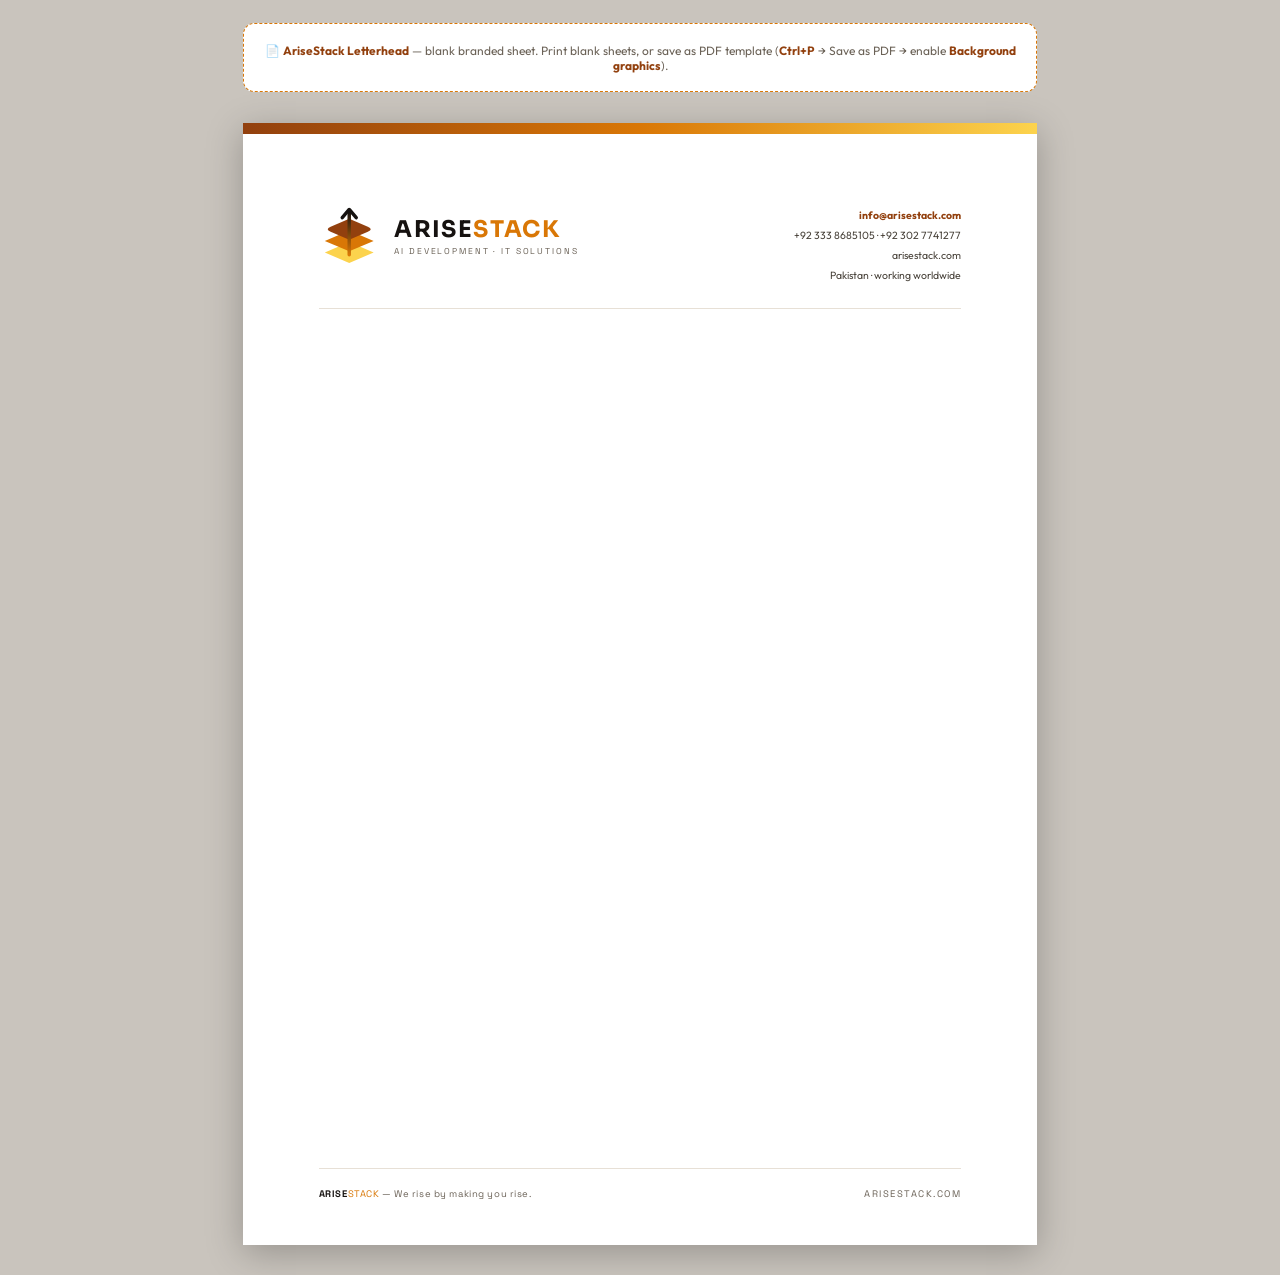
<file: letterhead.html>
<!DOCTYPE html>
<html lang="en">
<head>
<meta charset="utf-8">
<meta name="viewport" content="width=device-width, initial-scale=1">
<title>AriseStack — Letterhead</title>
<link rel="icon" href="/assets/favicon.ico">
<link rel="preconnect" href="https://fonts.googleapis.com">
<link rel="preconnect" href="https://fonts.gstatic.com" crossorigin>
<link href="https://fonts.googleapis.com/css2?family=Sora:wght@600;700;800&family=Space+Grotesk:wght@400;500;600&family=Outfit:wght@300;400;500;600&display=swap" rel="stylesheet">
<style>
  :root{--ink:#161210;--copper:#92400e;--amber:#d97706;--gold:#fcd34d;--muted:#6b6257;--line:#e7e0d6}
  *{margin:0;padding:0;box-sizing:border-box}
  body{background:#c9c4bd;font-family:'Outfit',sans-serif;color:var(--ink);-webkit-print-color-adjust:exact;print-color-adjust:exact}
  h1,h2,h3,h4{font-family:'Sora',sans-serif}

  .sheet{width:210mm;min-height:297mm;background:#fff;margin:8mm auto;position:relative;box-shadow:0 8px 34px rgba(0,0,0,.25);padding:22mm 20mm 26mm}

  /* top copper band */
  .sheet::before{content:'';position:absolute;left:0;top:0;right:0;height:3mm;background:linear-gradient(90deg,var(--copper),var(--amber),var(--gold))}

  .lh-header{display:flex;justify-content:space-between;align-items:flex-start;padding-bottom:6mm;border-bottom:1.5px solid var(--line)}
  .brand{display:flex;align-items:center;gap:4mm}
  .lh-mark{width:16mm;height:auto}
  .brand .word{font-family:'Sora',sans-serif;font-weight:700;font-size:23px;letter-spacing:.06em;color:var(--ink)}
  .brand .word b{color:var(--amber)}
  .brand .tag{font-family:'Space Grotesk',sans-serif;font-size:8.5px;letter-spacing:.22em;text-transform:uppercase;color:var(--muted);margin-top:2px}
  .lh-contact{text-align:right;font-size:10.5px;line-height:1.9;color:#4a443c}
  .lh-contact b{color:var(--copper)}

  .lh-body{padding:14mm 0;min-height:150mm;color:var(--muted);font-size:12px}
  .placeholder{color:#b9b1a6;font-style:italic}

  .lh-footer{position:absolute;left:20mm;right:20mm;bottom:12mm;padding-top:5mm;border-top:1.5px solid var(--line);display:flex;justify-content:space-between;align-items:center;font-family:'Space Grotesk',sans-serif;font-size:9.5px;letter-spacing:.06em;color:var(--muted)}
  .lh-footer .s{letter-spacing:.16em;text-transform:uppercase}
  .lh-footer b{color:var(--ink)}.lh-footer .a{color:var(--amber)}

  .hint{max-width:210mm;margin:6mm auto 0;padding:5mm;background:#fff;border:1px dashed var(--amber);border-radius:3mm;color:var(--muted);font-size:12px;text-align:center}
  .hint b{color:var(--copper)}

  @media print{
    body{background:#fff}
    .hint{display:none}
    .sheet{margin:0;box-shadow:none;min-height:auto}
    @page{size:A4;margin:0}
  }
</style>
</head>
<body>
<div class="hint">📄 <b>AriseStack Letterhead</b> — blank branded sheet. Print blank sheets, or save as PDF template (<b>Ctrl+P</b> → Save as PDF → enable <b>Background graphics</b>).</div>

<div class="sheet">
  <div class="lh-header">
    <div class="brand">
      <svg class="lh-mark" viewBox="-4 -18 104 102" xmlns="http://www.w3.org/2000/svg">
        <defs><linearGradient id="la" gradientUnits="userSpaceOnUse" x1="48" y1="66" x2="48" y2="-8"><stop offset="0" stop-color="#d97706"/><stop offset="1" stop-color="#161210"/></linearGradient></defs>
        <path d="M 48 44 L 90 62 L 48 80 L 6 62 Z" fill="#fcd34d"/>
        <path d="M 48 24 L 90 42 L 48 60 L 6 42 Z" fill="#d97706"/>
        <path d="M 48 4 L 80 17.7 Q 90 22 80 26.3 L 48 40 L 16 26.3 Q 6 22 16 17.7 Z" fill="#92400e"/>
        <path d="M 48 66 L 48 -8" fill="none" stroke="url(#la)" stroke-width="6" stroke-linecap="round"/>
        <path d="M 36 2 L 48 -12 L 60 2" fill="none" stroke="#161210" stroke-width="6" stroke-linejoin="round" stroke-linecap="round"/>
      </svg>
      <div>
        <div class="word">ARISE<b>STACK</b></div>
        <div class="tag">AI Development · IT Solutions</div>
      </div>
    </div>
    <div class="lh-contact">
      <b>info@arisestack.com</b><br>
      +92 333 8685105 · +92 302 7741277<br>
      arisestack.com<br>
      Pakistan · working worldwide
    </div>
  </div>

  <div class="lh-body"></div>

  <div class="lh-footer">
    <span><b>ARISE</b><span class="a">STACK</span> — We rise by making you rise.</span>
    <span class="s">arisestack.com</span>
  </div>
</div>
<script>if(location.search.indexOf('clean')>-1){var h=document.querySelector('.hint');if(h)h.style.display='none';document.body.style.background='#fff';}</script>
</body>
</html>
</file>
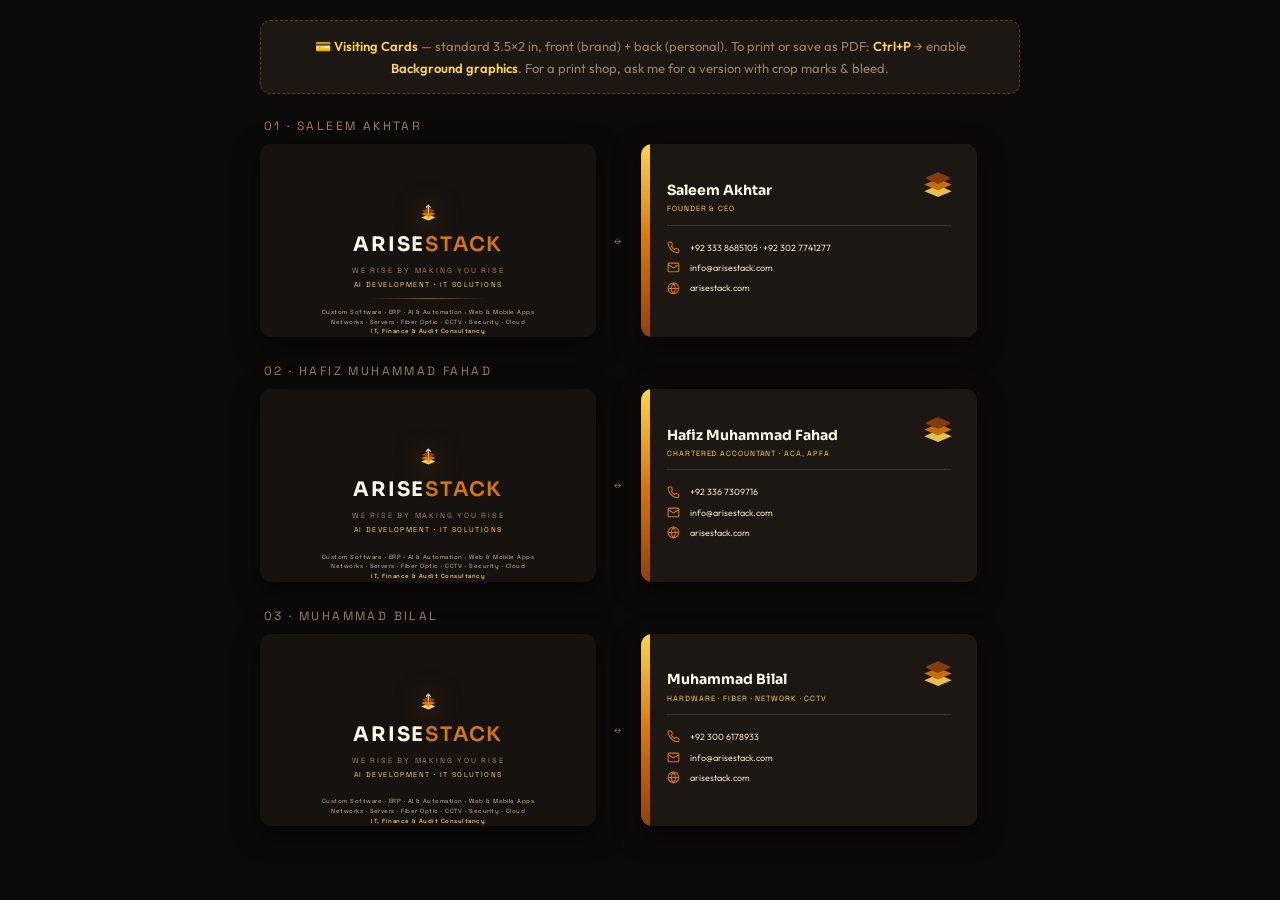
<file: visiting-cards.html>
<!DOCTYPE html>
<html lang="en">
<head>
<meta charset="utf-8">
<meta name="viewport" content="width=device-width, initial-scale=1">
<title>AriseStack — Visiting Cards</title>
<link rel="icon" href="/assets/favicon.ico">
<link rel="preconnect" href="https://fonts.googleapis.com">
<link rel="preconnect" href="https://fonts.gstatic.com" crossorigin>
<link href="https://fonts.googleapis.com/css2?family=Sora:wght@600;700;800&family=Space+Grotesk:wght@400;500;600&family=Outfit:wght@300;400;500;600&display=swap" rel="stylesheet">
<style>
  :root{
    --bg:#161210; --bg-2:#1d1713; --copper:#92400e; --amber:#d97706;
    --gold:#fcd34d; --warm-white:#fef8ec; --taupe:#9a8163; --line:rgba(254,248,236,.12);
  }
  *{margin:0;padding:0;box-sizing:border-box}
  body{background:#0c0a09;font-family:'Outfit',sans-serif;color:var(--warm-white);padding:20px;-webkit-print-color-adjust:exact;print-color-adjust:exact}
  h1,h2,h3,h4{font-family:'Sora',sans-serif}
  b{font-weight:600}
  .amber{color:var(--amber)}

  .hint{max-width:760px;margin:0 auto 24px;padding:14px 18px;background:#1d1713;border:1px dashed rgba(217,119,6,.4);border-radius:10px;color:var(--taupe);font-size:13px;text-align:center;line-height:1.7}
  .hint b{color:var(--gold)}

  .person{max-width:760px;margin:0 auto 26px}
  .person-name{font-family:'Space Grotesk',sans-serif;font-size:12px;letter-spacing:.2em;text-transform:uppercase;color:var(--taupe);margin:0 0 10px 4px}
  .pair{display:flex;gap:16px;flex-wrap:wrap}

  /* standard business card 3.5in x 2in = 89mm x 51mm */
  .card{
    width:89mm;height:51mm;border-radius:3mm;position:relative;overflow:hidden;
    box-shadow:0 8px 26px rgba(0,0,0,.5);flex:0 0 auto;
  }
  .glow{position:absolute;left:50%;top:-40%;transform:translateX(-50%);width:130%;height:100%;background:radial-gradient(ellipse at center,rgba(217,119,6,.22),transparent 60%);pointer-events:none}
  .grid-bg{position:absolute;inset:0;background-image:linear-gradient(rgba(254,248,236,.03) 1px,transparent 1px),linear-gradient(90deg,rgba(254,248,236,.03) 1px,transparent 1px);background-size:9mm 9mm;pointer-events:none}
  .card > *{position:relative;z-index:1}

  /* FRONT — brand side */
  .front{background:var(--bg);display:flex;flex-direction:column;align-items:center;justify-content:center;text-align:center}
  .front .mark{width:15mm;filter:drop-shadow(0 4px 14px rgba(217,119,6,.5))}
  .front .word{font-family:'Sora',sans-serif;font-weight:700;font-size:20px;letter-spacing:.09em;margin-top:3mm}
  .front .word b{color:var(--amber)}
  .front .slogan{font-family:'Space Grotesk',sans-serif;font-size:7.5px;letter-spacing:.24em;text-transform:uppercase;color:var(--taupe);margin-top:2.4mm}
  .front .cats{font-family:'Space Grotesk',sans-serif;font-size:7px;letter-spacing:.2em;text-transform:uppercase;color:var(--gold);margin-top:1.4mm}
  .front .divider{width:32mm;height:1px;background:linear-gradient(90deg,transparent,rgba(217,119,6,.6),transparent);margin:2.4mm 0}
  .front .offer{font-family:'Space Grotesk',sans-serif;font-size:6px;letter-spacing:.08em;color:#cbb89b;line-height:1.62;max-width:76mm}
  .front .offer-hl{color:var(--gold);font-weight:500}

  /* BACK — personal side */
  .back{background:var(--bg-2);display:flex;flex-direction:column;justify-content:center;padding:6mm 7mm}
  .back::before{content:'';position:absolute;left:0;top:0;bottom:0;width:2.4mm;background:linear-gradient(180deg,var(--gold),var(--amber),var(--copper));z-index:2}
  .back .nm{font-family:'Sora',sans-serif;font-weight:700;font-size:14px;line-height:1.1}
  .back .role{font-family:'Space Grotesk',sans-serif;font-size:7.5px;letter-spacing:.12em;text-transform:uppercase;color:var(--gold);margin-top:1.6mm}
  .back .sep{height:1px;background:var(--line);margin:3mm 0}
  .back .row{display:flex;align-items:center;gap:2.6mm;font-size:9px;color:#e9dcc9;margin:1mm 0}
  .back .row svg{width:3.4mm;height:3.4mm;color:var(--amber);flex:0 0 auto}
  .back .row .ph{color:var(--taupe);font-style:italic}
  .back .miniMark{position:absolute;right:6mm;top:5.5mm;width:9mm;opacity:.9}

  .lbl{font-family:'Space Grotesk',sans-serif;font-size:9px;letter-spacing:.16em;text-transform:uppercase;color:var(--taupe);align-self:center;margin:0 2px}

  @media print{
    body{background:#fff;padding:0}
    .hint,.person-name,.lbl{display:none}
    .person{margin:0;max-width:none}
    .pair{gap:8mm;justify-content:center;page-break-inside:avoid}
    .card{box-shadow:none;border:0.2mm solid #333}
    @page{size:A4;margin:12mm}
  }
</style>
</head>
<body>

<div class="hint">💳 <b>Visiting Cards</b> — standard 3.5×2 in, front (brand) + back (personal). To print or save as PDF: <b>Ctrl+P</b> → enable <b>Background graphics</b>. For a print shop, ask me for a version with crop marks &amp; bleed.</div>

<!-- reusable front + back per person -->
<script type="text/template" id="tmpl"></script>

<!-- ========== SALEEM ========== -->
<div class="person">
  <p class="person-name">01 · Saleem Akhtar</p>
  <div class="pair">
    <div class="card front">
      <div class="glow"></div><div class="grid-bg"></div>
      <svg class="mark" viewBox="-4 -18 104 102" xmlns="http://www.w3.org/2000/svg"><defs><linearGradient id="s1" gradientUnits="userSpaceOnUse" x1="48" y1="66" x2="48" y2="-8"><stop offset="0" stop-color="#d97706"/><stop offset="1" stop-color="#fef8ec"/></linearGradient></defs><path d="M 48 44 L 90 62 L 48 80 L 6 62 Z" fill="#fcd34d"/><path d="M 48 24 L 90 42 L 48 60 L 6 42 Z" fill="#d97706"/><path d="M 48 4 L 80 17.7 Q 90 22 80 26.3 L 48 40 L 16 26.3 Q 6 22 16 17.7 Z" fill="#92400e"/><path d="M 48 66 L 48 -8" fill="none" stroke="url(#s1)" stroke-width="6" stroke-linecap="round"/><path d="M 36 2 L 48 -12 L 60 2" fill="none" stroke="#fef8ec" stroke-width="6" stroke-linejoin="round" stroke-linecap="round"/></svg>
      <div class="word">ARISE<b>STACK</b></div>
      <div class="slogan">We rise by making you rise</div>
      <div class="cats">AI Development · IT Solutions</div>
      <div class="divider"></div>
      <div class="offer">Custom Software · ERP · AI &amp; Automation · Web &amp; Mobile Apps<br>Networks · Servers · Fiber Optic · CCTV · Security · Cloud<br><span class="offer-hl">IT, Finance &amp; Audit Consultancy</span></div>
    </div>
    <span class="lbl">↔</span>
    <div class="card back">
      <div class="grid-bg"></div>
      <svg class="miniMark" viewBox="-4 -18 104 102" xmlns="http://www.w3.org/2000/svg"><path d="M 48 44 L 90 62 L 48 80 L 6 62 Z" fill="#fcd34d"/><path d="M 48 24 L 90 42 L 48 60 L 6 42 Z" fill="#d97706"/><path d="M 48 4 L 80 17.7 Q 90 22 80 26.3 L 48 40 L 16 26.3 Q 6 22 16 17.7 Z" fill="#92400e"/></svg>
      <div class="nm">Saleem Akhtar</div>
      <div class="role">Founder &amp; CEO</div>
      <div class="sep"></div>
      <div class="row"><svg viewBox="0 0 24 24" fill="none" stroke="currentColor" stroke-width="2"><path d="M22 16.92v3a2 2 0 0 1-2.18 2 19.79 19.79 0 0 1-8.63-3.07 19.5 19.5 0 0 1-6-6 19.79 19.79 0 0 1-3.07-8.67A2 2 0 0 1 4.11 2h3a2 2 0 0 1 2 1.72c.13.96.36 1.9.7 2.81a2 2 0 0 1-.45 2.11L8.09 9.91a16 16 0 0 0 6 6l1.27-1.27a2 2 0 0 1 2.11-.45c.91.34 1.85.57 2.81.7A2 2 0 0 1 22 16.92z"/></svg>+92 333 8685105&nbsp;·&nbsp;+92 302 7741277</div>
      <div class="row"><svg viewBox="0 0 24 24" fill="none" stroke="currentColor" stroke-width="2"><rect x="2" y="4" width="20" height="16" rx="2"/><path d="m22 7-10 6L2 7"/></svg>info@arisestack.com</div>
      <div class="row"><svg viewBox="0 0 24 24" fill="none" stroke="currentColor" stroke-width="2"><circle cx="12" cy="12" r="10"/><path d="M2 12h20M12 2a15 15 0 0 1 0 20 15 15 0 0 1 0-20z"/></svg>arisestack.com</div>
    </div>
  </div>
</div>

<!-- ========== FAHAD ========== -->
<div class="person">
  <p class="person-name">02 · Hafiz Muhammad Fahad</p>
  <div class="pair">
    <div class="card front">
      <div class="glow"></div><div class="grid-bg"></div>
      <svg class="mark" viewBox="-4 -18 104 102" xmlns="http://www.w3.org/2000/svg"><defs><linearGradient id="s2" gradientUnits="userSpaceOnUse" x1="48" y1="66" x2="48" y2="-8"><stop offset="0" stop-color="#d97706"/><stop offset="1" stop-color="#fef8ec"/></linearGradient></defs><path d="M 48 44 L 90 62 L 48 80 L 6 62 Z" fill="#fcd34d"/><path d="M 48 24 L 90 42 L 48 60 L 6 42 Z" fill="#d97706"/><path d="M 48 4 L 80 17.7 Q 90 22 80 26.3 L 48 40 L 16 26.3 Q 6 22 16 17.7 Z" fill="#92400e"/><path d="M 48 66 L 48 -8" fill="none" stroke="url(#s2)" stroke-width="6" stroke-linecap="round"/><path d="M 36 2 L 48 -12 L 60 2" fill="none" stroke="#fef8ec" stroke-width="6" stroke-linejoin="round" stroke-linecap="round"/></svg>
      <div class="word">ARISE<b>STACK</b></div>
      <div class="slogan">We rise by making you rise</div>
      <div class="cats">AI Development · IT Solutions</div>
      <div class="divider"></div>
      <div class="offer">Custom Software · ERP · AI &amp; Automation · Web &amp; Mobile Apps<br>Networks · Servers · Fiber Optic · CCTV · Security · Cloud<br><span class="offer-hl">IT, Finance &amp; Audit Consultancy</span></div>
    </div>
    <span class="lbl">↔</span>
    <div class="card back">
      <div class="grid-bg"></div>
      <svg class="miniMark" viewBox="-4 -18 104 102" xmlns="http://www.w3.org/2000/svg"><path d="M 48 44 L 90 62 L 48 80 L 6 62 Z" fill="#fcd34d"/><path d="M 48 24 L 90 42 L 48 60 L 6 42 Z" fill="#d97706"/><path d="M 48 4 L 80 17.7 Q 90 22 80 26.3 L 48 40 L 16 26.3 Q 6 22 16 17.7 Z" fill="#92400e"/></svg>
      <div class="nm">Hafiz Muhammad Fahad</div>
      <div class="role">Chartered Accountant · ACA, APFA</div>
      <div class="sep"></div>
      <div class="row"><svg viewBox="0 0 24 24" fill="none" stroke="currentColor" stroke-width="2"><path d="M22 16.92v3a2 2 0 0 1-2.18 2 19.79 19.79 0 0 1-8.63-3.07 19.5 19.5 0 0 1-6-6 19.79 19.79 0 0 1-3.07-8.67A2 2 0 0 1 4.11 2h3a2 2 0 0 1 2 1.72c.13.96.36 1.9.7 2.81a2 2 0 0 1-.45 2.11L8.09 9.91a16 16 0 0 0 6 6l1.27-1.27a2 2 0 0 1 2.11-.45c.91.34 1.85.57 2.81.7A2 2 0 0 1 22 16.92z"/></svg>+92 336 7309716</div>
      <div class="row"><svg viewBox="0 0 24 24" fill="none" stroke="currentColor" stroke-width="2"><rect x="2" y="4" width="20" height="16" rx="2"/><path d="m22 7-10 6L2 7"/></svg>info@arisestack.com</div>
      <div class="row"><svg viewBox="0 0 24 24" fill="none" stroke="currentColor" stroke-width="2"><circle cx="12" cy="12" r="10"/><path d="M2 12h20M12 2a15 15 0 0 1 0 20 15 15 0 0 1 0-20z"/></svg>arisestack.com</div>
    </div>
  </div>
</div>

<!-- ========== BILAL ========== -->
<div class="person">
  <p class="person-name">03 · Muhammad Bilal</p>
  <div class="pair">
    <div class="card front">
      <div class="glow"></div><div class="grid-bg"></div>
      <svg class="mark" viewBox="-4 -18 104 102" xmlns="http://www.w3.org/2000/svg"><defs><linearGradient id="s4" gradientUnits="userSpaceOnUse" x1="48" y1="66" x2="48" y2="-8"><stop offset="0" stop-color="#d97706"/><stop offset="1" stop-color="#fef8ec"/></linearGradient></defs><path d="M 48 44 L 90 62 L 48 80 L 6 62 Z" fill="#fcd34d"/><path d="M 48 24 L 90 42 L 48 60 L 6 42 Z" fill="#d97706"/><path d="M 48 4 L 80 17.7 Q 90 22 80 26.3 L 48 40 L 16 26.3 Q 6 22 16 17.7 Z" fill="#92400e"/><path d="M 48 66 L 48 -8" fill="none" stroke="url(#s4)" stroke-width="6" stroke-linecap="round"/><path d="M 36 2 L 48 -12 L 60 2" fill="none" stroke="#fef8ec" stroke-width="6" stroke-linejoin="round" stroke-linecap="round"/></svg>
      <div class="word">ARISE<b>STACK</b></div>
      <div class="slogan">We rise by making you rise</div>
      <div class="cats">AI Development · IT Solutions</div>
      <div class="divider"></div>
      <div class="offer">Custom Software · ERP · AI &amp; Automation · Web &amp; Mobile Apps<br>Networks · Servers · Fiber Optic · CCTV · Security · Cloud<br><span class="offer-hl">IT, Finance &amp; Audit Consultancy</span></div>
    </div>
    <span class="lbl">↔</span>
    <div class="card back">
      <div class="grid-bg"></div>
      <svg class="miniMark" viewBox="-4 -18 104 102" xmlns="http://www.w3.org/2000/svg"><path d="M 48 44 L 90 62 L 48 80 L 6 62 Z" fill="#fcd34d"/><path d="M 48 24 L 90 42 L 48 60 L 6 42 Z" fill="#d97706"/><path d="M 48 4 L 80 17.7 Q 90 22 80 26.3 L 48 40 L 16 26.3 Q 6 22 16 17.7 Z" fill="#92400e"/></svg>
      <div class="nm">Muhammad Bilal</div>
      <div class="role">Hardware · Fiber · Network · CCTV</div>
      <div class="sep"></div>
      <div class="row"><svg viewBox="0 0 24 24" fill="none" stroke="currentColor" stroke-width="2"><path d="M22 16.92v3a2 2 0 0 1-2.18 2 19.79 19.79 0 0 1-8.63-3.07 19.5 19.5 0 0 1-6-6 19.79 19.79 0 0 1-3.07-8.67A2 2 0 0 1 4.11 2h3a2 2 0 0 1 2 1.72c.13.96.36 1.9.7 2.81a2 2 0 0 1-.45 2.11L8.09 9.91a16 16 0 0 0 6 6l1.27-1.27a2 2 0 0 1 2.11-.45c.91.34 1.85.57 2.81.7A2 2 0 0 1 22 16.92z"/></svg>+92 300 6178933</div>
      <div class="row"><svg viewBox="0 0 24 24" fill="none" stroke="currentColor" stroke-width="2"><rect x="2" y="4" width="20" height="16" rx="2"/><path d="m22 7-10 6L2 7"/></svg>info@arisestack.com</div>
      <div class="row"><svg viewBox="0 0 24 24" fill="none" stroke="currentColor" stroke-width="2"><circle cx="12" cy="12" r="10"/><path d="M2 12h20M12 2a15 15 0 0 1 0 20 15 15 0 0 1 0-20z"/></svg>arisestack.com</div>
    </div>
  </div>
</div>

</body>
</html>
</file>
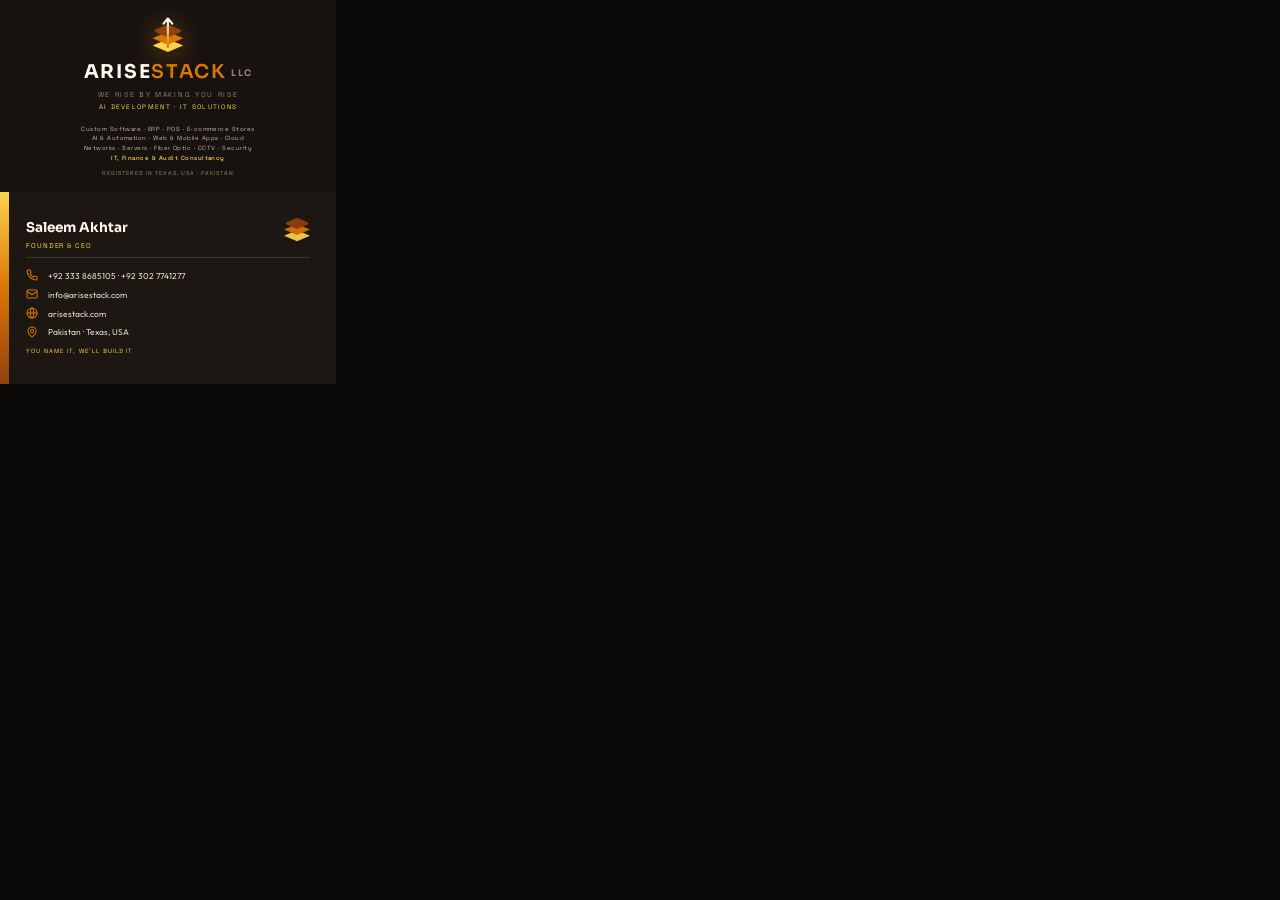
<file: cards/card.html>
<!DOCTYPE html>
<html lang="en">
<head>
<meta charset="utf-8">
<title>AriseStack Card</title>
<link rel="preconnect" href="https://fonts.googleapis.com">
<link rel="preconnect" href="https://fonts.gstatic.com" crossorigin>
<link href="https://fonts.googleapis.com/css2?family=Sora:wght@600;700;800&family=Space+Grotesk:wght@400;500;600&family=Outfit:wght@300;400;500;600&display=swap" rel="stylesheet">
<style>
  :root{--bg:#161210;--bg-2:#1d1713;--copper:#92400e;--amber:#d97706;--gold:#fcd34d;--warm-white:#fef8ec;--taupe:#9a8163;--line:rgba(254,248,236,.12)}
  *{margin:0;padding:0;box-sizing:border-box}
  html,body{background:#0c0a09;font-family:'Outfit',sans-serif;color:var(--warm-white);-webkit-print-color-adjust:exact;print-color-adjust:exact}
  b{font-weight:600}

  .card{width:88.9mm;height:50.8mm;position:relative;overflow:hidden}
  .glow{position:absolute;left:50%;top:-40%;transform:translateX(-50%);width:130%;height:100%;background:radial-gradient(ellipse at center,rgba(217,119,6,.22),transparent 60%);pointer-events:none}
  .grid-bg{position:absolute;inset:0;background-image:linear-gradient(rgba(254,248,236,.03) 1px,transparent 1px),linear-gradient(90deg,rgba(254,248,236,.03) 1px,transparent 1px);background-size:9mm 9mm;pointer-events:none}
  .card>*{position:relative;z-index:1}

  /* FRONT */
  .front{background:var(--bg);display:flex;flex-direction:column;align-items:center;justify-content:center;text-align:center;padding:4mm}
  .front .mark{width:10mm;height:10mm;flex:0 0 auto;filter:drop-shadow(0 4px 14px rgba(217,119,6,.5))}
  .front .word{font-family:'Sora',sans-serif;font-weight:700;font-size:19px;letter-spacing:.09em;margin-top:1.6mm}
  .front .word b{color:var(--amber)}
  .front .word .llc{font-size:9px;letter-spacing:.14em;color:var(--taupe);margin-left:1.2mm;vertical-align:middle}
  .front .reg{font-family:'Space Grotesk',sans-serif;font-size:5.6px;letter-spacing:.18em;text-transform:uppercase;color:var(--taupe);margin-top:1.4mm}
  .front .slogan{font-family:'Space Grotesk',sans-serif;font-size:7px;letter-spacing:.24em;text-transform:uppercase;color:var(--taupe);margin-top:1.4mm}
  .front .cats{font-family:'Space Grotesk',sans-serif;font-size:6.5px;letter-spacing:.2em;text-transform:uppercase;color:var(--gold);margin-top:1.2mm}
  .front .divider{width:32mm;height:1px;background:linear-gradient(90deg,transparent,rgba(217,119,6,.6),transparent);margin:1.8mm 0}
  .front .offer{font-family:'Space Grotesk',sans-serif;font-size:6px;letter-spacing:.08em;color:#cbb89b;line-height:1.62;max-width:76mm}
  .front .offer-hl{color:var(--gold);font-weight:500}

  /* BACK */
  .back{background:var(--bg-2);display:flex;flex-direction:column;justify-content:center;padding:5.5mm 7mm}
  .back::before{content:'';position:absolute;left:0;top:0;bottom:0;width:2.4mm;background:linear-gradient(180deg,var(--gold),var(--amber),var(--copper));z-index:2}
  .back .miniMark{position:absolute;right:6mm;top:5mm;width:8.5mm;opacity:.92}
  .back .nm{font-family:'Sora',sans-serif;font-weight:700;font-size:13.5px;line-height:1.1;padding-right:12mm}
  .back .role{font-family:'Space Grotesk',sans-serif;font-size:7px;letter-spacing:.12em;text-transform:uppercase;color:var(--gold);margin-top:1.4mm;padding-right:12mm}
  .back .sep{height:1px;background:var(--line);margin:2mm 0}
  .back .row{display:flex;align-items:center;gap:2.4mm;font-size:8.5px;color:#e9dcc9;margin:.9mm 0}
  .back .row svg{width:3.2mm;height:3.2mm;color:var(--amber);flex:0 0 auto}
  .back .tag{font-family:'Space Grotesk',sans-serif;font-size:6px;letter-spacing:.16em;text-transform:uppercase;color:var(--taupe);margin-top:1.6mm}

  /* PDF mode: one card per page */
  body.pdf .card{page-break-after:always}
  body.pdf .card:last-child{page-break-after:auto}
  @page{size:88.9mm 50.8mm;margin:0}

  /* SHOT mode: front + back side by side for a JPG preview */
  body.shot{background:#0c0a09;padding:8mm}
  body.shot .sheet{display:flex;gap:7mm;align-items:center}
  body.shot .card{box-shadow:0 6px 22px rgba(0,0,0,.5);border-radius:2mm}
</style>
</head>
<body>
  <div class="sheet">
    <div class="card front">
      <div class="glow"></div><div class="grid-bg"></div>
      <svg class="mark" viewBox="-4 -18 104 102" xmlns="http://www.w3.org/2000/svg"><defs><linearGradient id="g" gradientUnits="userSpaceOnUse" x1="48" y1="66" x2="48" y2="-8"><stop offset="0" stop-color="#d97706"/><stop offset="1" stop-color="#fef8ec"/></linearGradient></defs><path d="M 48 44 L 90 62 L 48 80 L 6 62 Z" fill="#fcd34d"/><path d="M 48 24 L 90 42 L 48 60 L 6 42 Z" fill="#d97706"/><path d="M 48 4 L 80 17.7 Q 90 22 80 26.3 L 48 40 L 16 26.3 Q 6 22 16 17.7 Z" fill="#92400e"/><path d="M 48 66 L 48 -8" fill="none" stroke="url(#g)" stroke-width="6" stroke-linecap="round"/><path d="M 36 2 L 48 -12 L 60 2" fill="none" stroke="#fef8ec" stroke-width="6" stroke-linejoin="round" stroke-linecap="round"/></svg>
      <div class="word">ARISE<b>STACK</b><span class="llc">LLC</span></div>
      <div class="slogan">We rise by making you rise</div>
      <div class="cats">AI Development · IT Solutions</div>
      <div class="divider"></div>
      <div class="offer" id="offer">Custom Software · ERP · POS · E-commerce Stores<br>AI &amp; Automation · Web &amp; Mobile Apps · Cloud<br>Networks · Servers · Fiber Optic · CCTV · Security<br><span class="offer-hl">IT, Finance &amp; Audit Consultancy</span></div>
      <div class="reg">Registered in Texas, USA · Pakistan</div>
    </div>
    <div class="card back">
      <div class="grid-bg"></div>
      <svg class="miniMark" viewBox="-4 -18 104 102" xmlns="http://www.w3.org/2000/svg"><path d="M 48 44 L 90 62 L 48 80 L 6 62 Z" fill="#fcd34d"/><path d="M 48 24 L 90 42 L 48 60 L 6 42 Z" fill="#d97706"/><path d="M 48 4 L 80 17.7 Q 90 22 80 26.3 L 48 40 L 16 26.3 Q 6 22 16 17.7 Z" fill="#92400e"/></svg>
      <div class="nm" id="nm">Name</div>
      <div class="role" id="role">Role</div>
      <div class="sep"></div>
      <div class="row"><svg viewBox="0 0 24 24" fill="none" stroke="currentColor" stroke-width="2"><path d="M22 16.92v3a2 2 0 0 1-2.18 2 19.79 19.79 0 0 1-8.63-3.07 19.5 19.5 0 0 1-6-6 19.79 19.79 0 0 1-3.07-8.67A2 2 0 0 1 4.11 2h3a2 2 0 0 1 2 1.72c.13.96.36 1.9.7 2.81a2 2 0 0 1-.45 2.11L8.09 9.91a16 16 0 0 0 6 6l1.27-1.27a2 2 0 0 1 2.11-.45c.91.34 1.85.57 2.81.7A2 2 0 0 1 22 16.92z"/></svg><span id="phone">phone</span></div>
      <div class="row"><svg viewBox="0 0 24 24" fill="none" stroke="currentColor" stroke-width="2"><rect x="2" y="4" width="20" height="16" rx="2"/><path d="m22 7-10 6L2 7"/></svg>info@arisestack.com</div>
      <div class="row"><svg viewBox="0 0 24 24" fill="none" stroke="currentColor" stroke-width="2"><circle cx="12" cy="12" r="10"/><path d="M2 12h20M12 2a15 15 0 0 1 0 20 15 15 0 0 1 0-20z"/></svg>arisestack.com</div>
      <div class="row"><svg viewBox="0 0 24 24" fill="none" stroke="currentColor" stroke-width="2"><path d="M20 10c0 6-8 12-8 12s-8-6-8-12a8 8 0 0 1 16 0Z"/><circle cx="12" cy="10" r="3"/></svg>Pakistan · Texas, USA</div>
      <div class="tag" style="color:var(--gold)">You name it, we’ll build it</div>
    </div>
  </div>
<script>
  var people = {
    "1": {nm:"Saleem Akhtar", role:"Founder &amp; CEO", phone:"+92 333 8685105 · +92 302 7741277", img:"../assets/team/saleem.jpg"},
    "2": {nm:"Hafiz Muhammad Fahad", role:"Chartered Accountant · ACA, APFA", phone:"+92 336 7309716", img:"../assets/team/fahad.jpg"},
    "3": {nm:"Muhammad Bilal", role:"Hardware · Fiber · Network · CCTV", phone:"+92 300 6178933", img:"../assets/team/bilal.jpg"},
    "4": {nm:"Engr. Asad", role:"Marketing Manager", phone:"+92 333 1400175", img:""}
  };
  var q = new URLSearchParams(location.search);
  var p = people[q.get('p') || "1"];
  document.getElementById('nm').innerHTML = p.nm;
  document.getElementById('role').innerHTML = p.role;
  document.getElementById('phone').textContent = p.phone;
  document.body.className = (q.get('mode') === 'shot') ? 'shot' : 'pdf';
</script>
</body>
</html>
</file>
